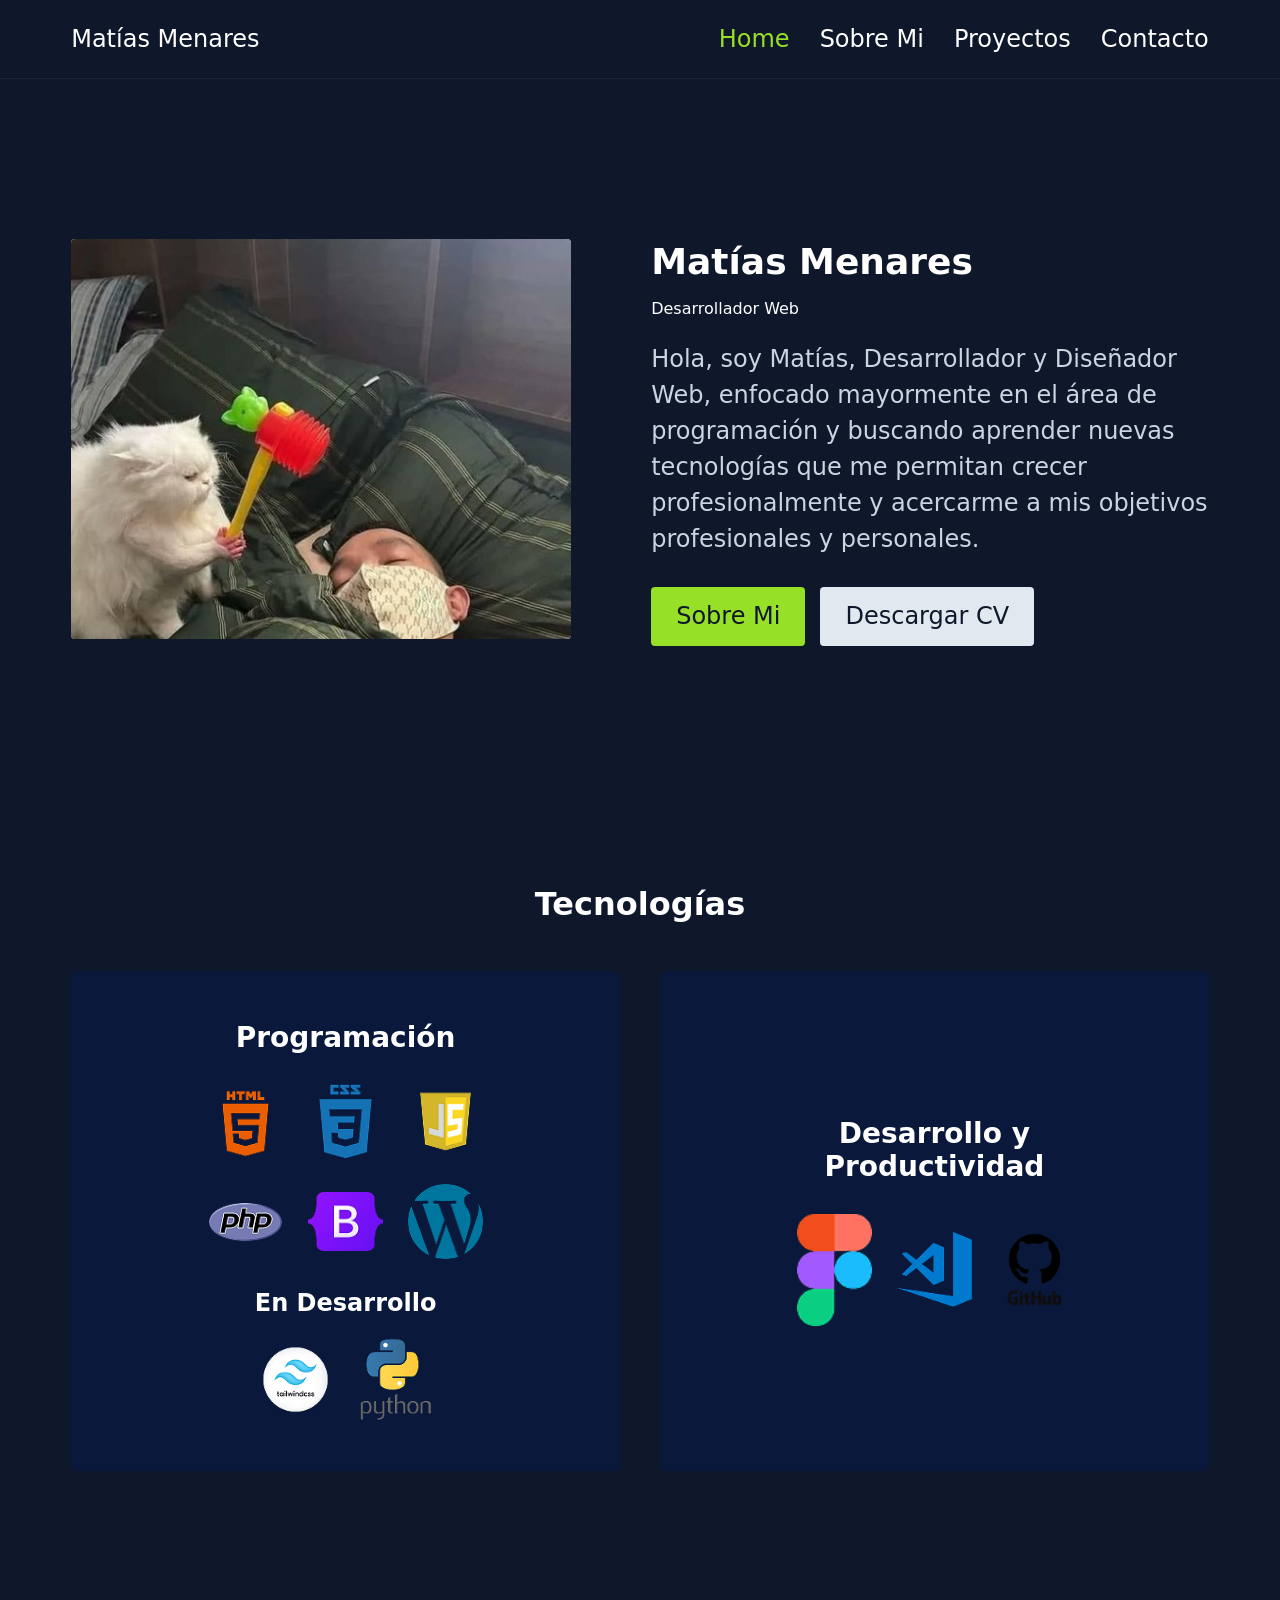
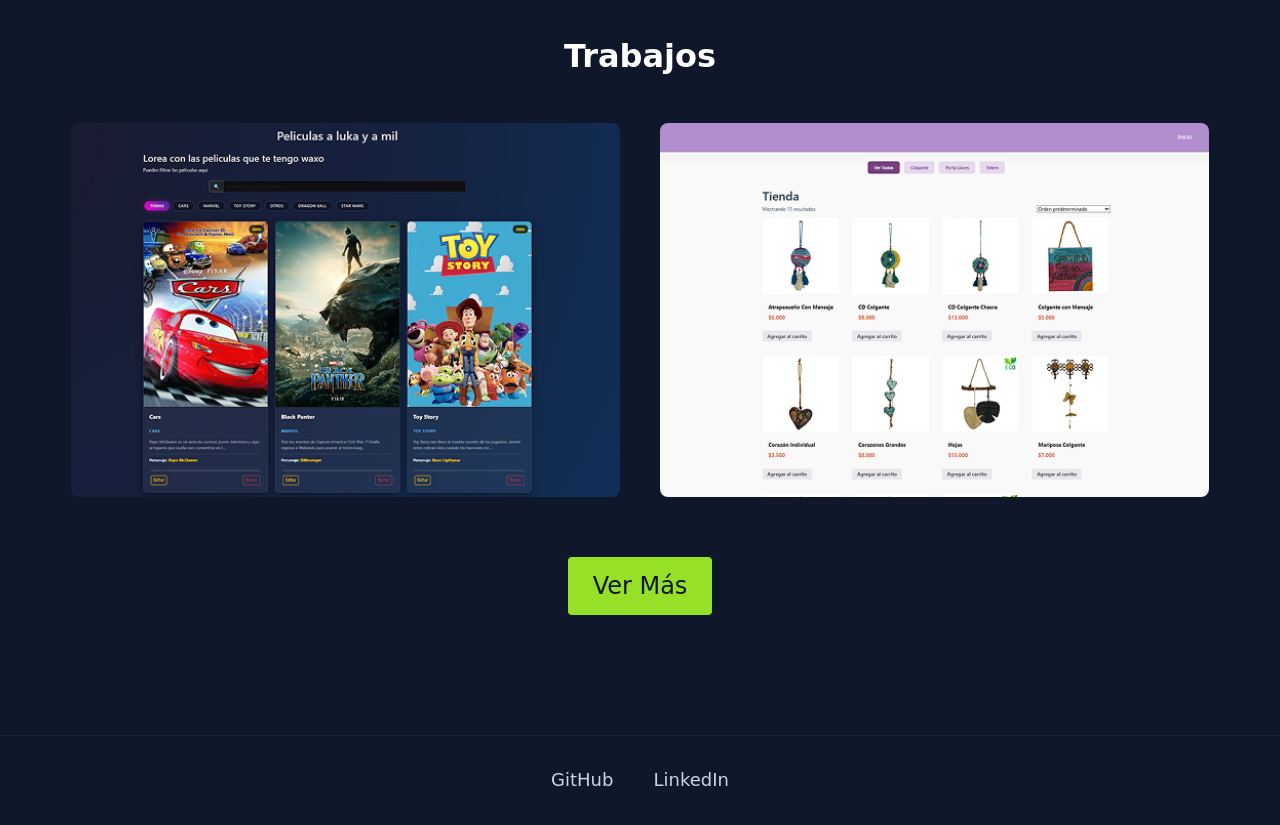
<file: index.html>
<!DOCTYPE html>
<html lang="es">
<head>
    <meta charset="UTF-8">
    <meta name="viewport" content="width=device-width, initial-scale=1.0">
    <title>Matías Menares | Desarrollador Web</title>
    <link rel="stylesheet" href="assets/css/style.css">
</head>
<body>

    <header class="site-header">
        <div class="container header-content">
            <div class="logo">
                <a href="index.html">Matías Menares</a>
            </div>
            
            <button class="menu-toggle" aria-controls="primary-menu" aria-expanded="false" aria-label="Abrir menú de navegación">
                <span class="hamburger"></span>
            </button>

            <nav id="primary-menu" class="main-nav" aria-label="Navegación principal">
                <ul>
                    <li><a href="index.html" class="active">Home</a></li>
                    <li><a href="sobre-mi.html">Sobre Mi</a></li>
                    <li><a href="proyectos.html">Proyectos</a></li>
                    <li><a href="contacto.html">Contacto</a></li>
                </ul>
            </nav>
        </div>
    </header>

    <main>
<!--Sección de Presentación-->
        <section id="home" class="hero-section container">
            <div class="hero-image">
                    <img src="assets/img/gato.png" alt="Matías Menares" class="profile-pic">
            </div>
            <div class="hero-text">
                <h1>Matías Menares</h1>
                <h2 class="subtitle">Desarrollador Web</h2>
                <p>Hola, soy Matías, Desarrollador y Diseñador Web, enfocado mayormente en el área de programación y buscando aprender nuevas tecnologías que me permitan crecer profesionalmente y acercarme a mis objetivos profesionales y personales.</p>
                <div class="hero-buttons">
                    <a href="#sobre-mi" class="btn btn-primary">Sobre Mi</a>
                    <a href="ruta-a-tu-cv.pdf" class="btn btn-secondary" download>Descargar CV</a>
                </div>
            </div>
        </section>




<!--Sección de Tecnologías-->
        <section id="tecnologias" class="tech-section container">
            <h2 class="section-title">Tecnologías</h2>
            
            <div class="tech-cards-container">
                
                <div class="tech-card">
                    <h3>Programación</h3>
                    <div class="tech-grid">
                        <img src="assets/img/iconos/html.png" alt="HTML5" class="tech-icon">
                        <img src="assets/img/iconos/css.png" alt="CSS3" class="tech-icon">
                        <img src="assets/img/iconos/js.png" alt="JavaScript" class="tech-icon">
                        <img src="assets/img/iconos/php.png" alt="PHP" class="tech-icon">
                        <img src="assets/img/iconos/bootstrap.png" alt="Bootstrap" class="tech-icon">
                        <img src="assets/img/iconos/wordpress.png" alt="WordPress" class="tech-icon">
                    </div>
                    
                    <h3 class="sub-title">En Desarrollo</h3>
                    <div class="tech-grid sub-grid">
                        <img src="assets/img/iconos/tailwind.png" alt="Tailwind CSS" class="tech-icon">
                        <img src="assets/img/iconos/python.png" alt="Python" class="tech-icon">
                    </div>
                </div>
                <div class="tech-card align-center-content">
                    <h3>Desarrollo y<br>Productividad</h3>
                    <div class="tech-grid">
                        <img src="assets/img/iconos/figma.png" alt="Figma" class="tech-icon">
                        <img src="assets/img/iconos/vscode.png" alt="VS Code" class="tech-icon">
                        <img src="assets/img/iconos/github.png" alt="GitHub" class="tech-icon">
                    </div>
                </div>
            </div>
        </section>
<!--Sección de Trabajos-->
<section id="proyectos" class="works-section container">
            <h2 class="section-title text-center">Trabajos</h2>
            
            <div class="works-grid">
                <article class="work-card">
                    <img src="assets/img/proyectos/pelixplus.png" alt="Interfaz de plataforma web para visualización de películas" class="work-img">
                </article>

                <article class="work-card">
                    <img src="assets/img/proyectos/andrecicla.png" alt="E-commerce AndreCicla para venta de artesanías y decoraciones recicladas" class="work-img">
                </article>
            </div>

            <div class="works-action">
                <a href="proyectos.html" class="btn btn-primary">Ver Más</a>
            </div>
        </section>




        <footer class="site-footer">
        <div class="container footer-content">
            <a href="https://github.com/DSeV0/" target="_blank" rel="noopener noreferrer">GitHub</a>
            <a href="https://www.linkedin.com/in/matias-menares-dev/" target="_blank" rel="noopener noreferrer">LinkedIn</a>
        </div>
    </footer>
        </main>
    <script src="assets/js/script.js"></script>
</body>
</html>
</file>
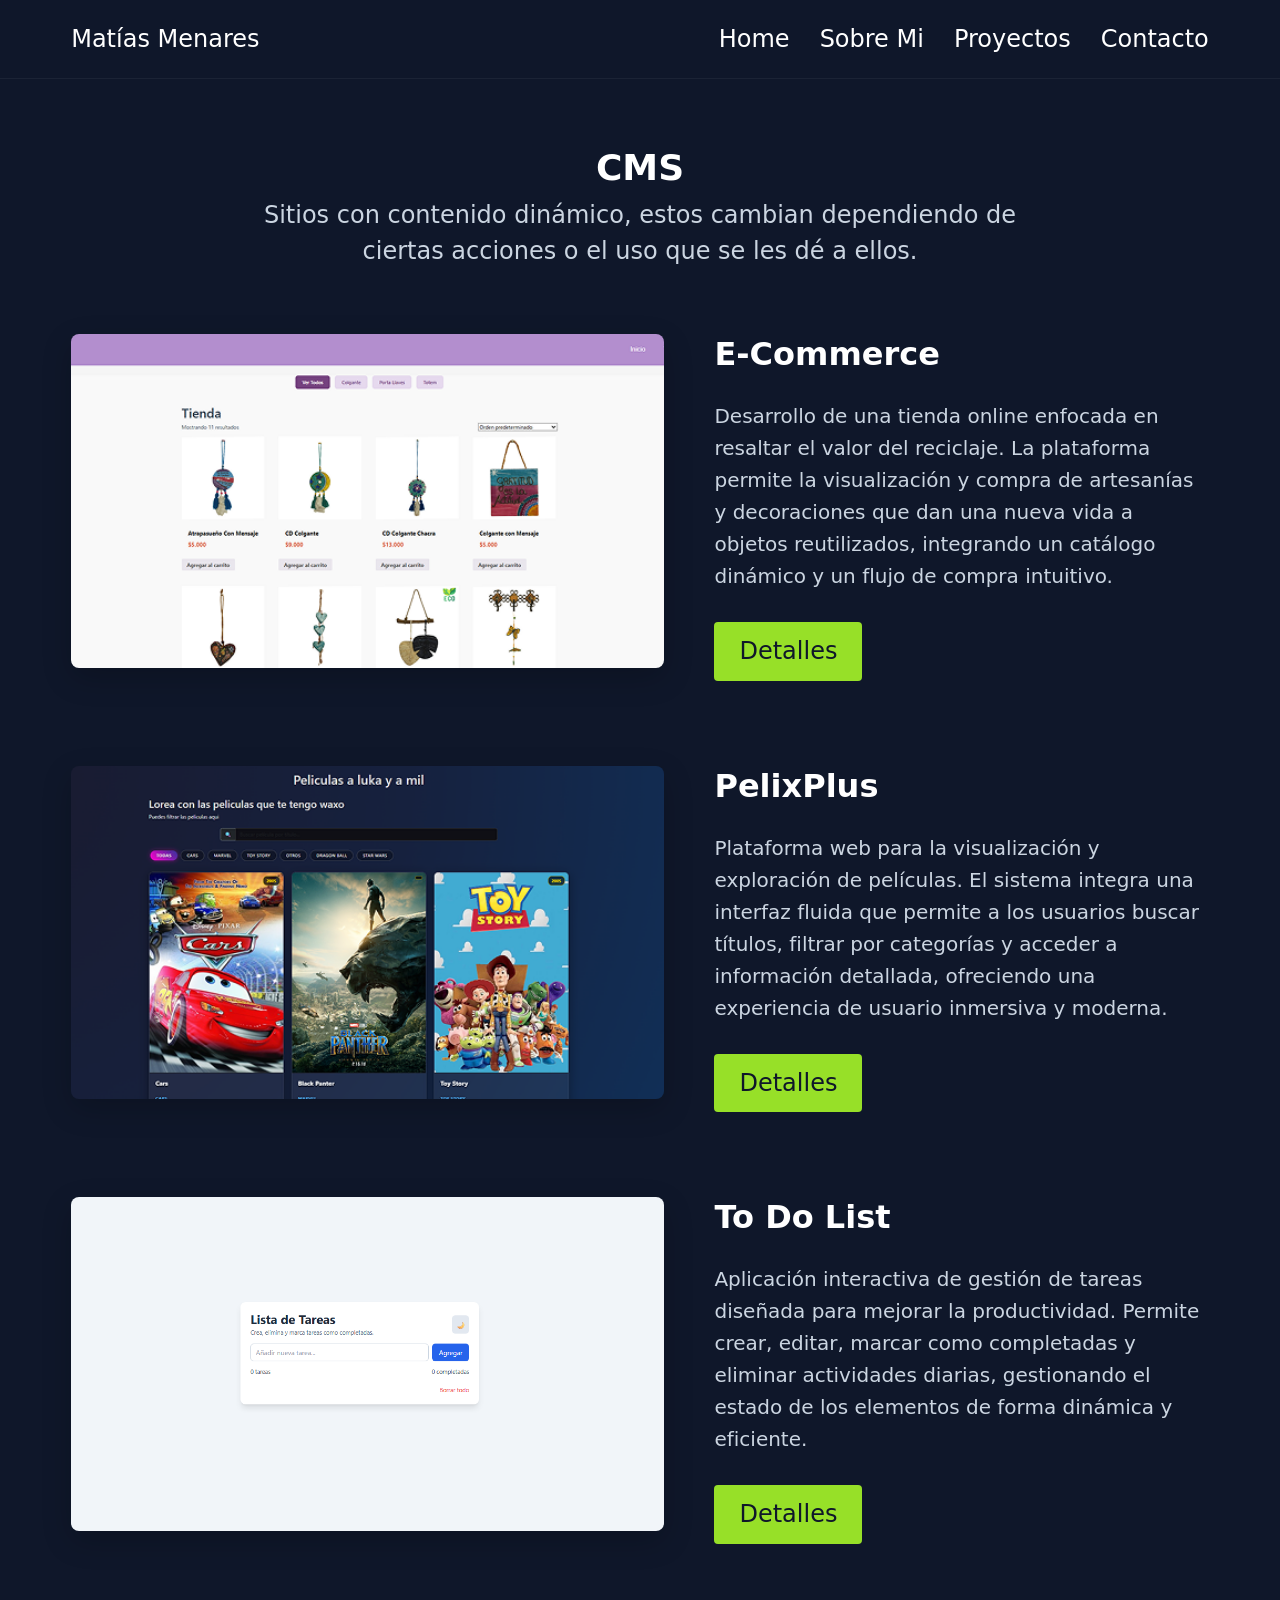
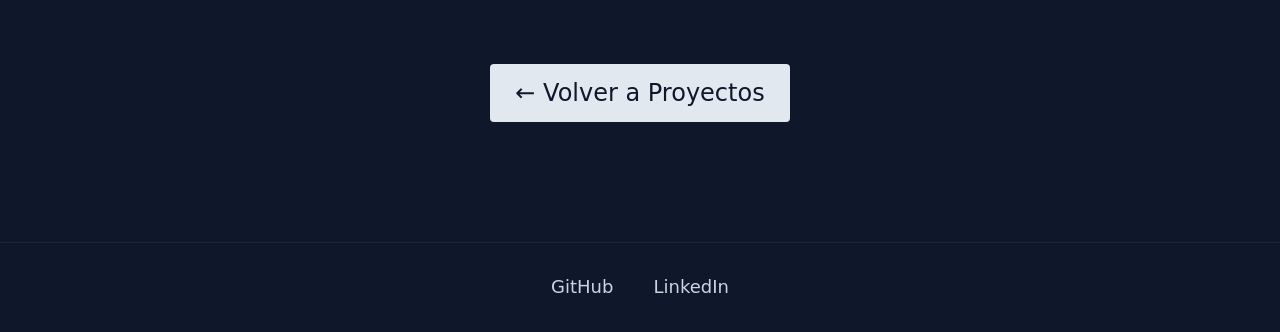
<file: categoria-interna.html>
<!DOCTYPE html>
<html lang="es">
<head>
    <meta charset="UTF-8">
    <meta name="viewport" content="width=device-width, initial-scale=1.0">
    <title>CMS | Matías Menares</title>
    <link rel="stylesheet" href="assets/css/style.css">
</head>
<body>


        <header class="site-header">
    <div class="container header-content">
        <div class="logo">
            <a href="index.html">Matías Menares</a>
        </div>
        
        <button class="menu-toggle" aria-controls="primary-menu" aria-expanded="false" aria-label="Abrir menú de navegación">
            <span class="hamburger"></span>
        </button>

        <nav id="primary-menu" class="main-nav" aria-label="Navegación principal">
            <ul>
                <li><a href="index.html">Home</a></li>
                <li><a href="sobre-mi.html">Sobre Mi</a></li>
                <li><a href="proyectos.html">Proyectos</a></li>
                <li><a href="contacto.html">Contacto</a></li>
            </ul>
        </nav>
    </div>
    </header>
    <main>
        <div class="container about-header">
            <h1 class="page-title text-center">CMS</h1>
            <p class="section-description text-center">
                Sitios con contenido dinámico, estos cambian dependiendo de ciertas acciones o el uso que se les dé a ellos.
            </p>
        </div>

        <section class="container category-list-section">

            <article class="project-row">
                <div class="project-row-image">
                    <img src="assets/img/proyectos/andrecicla.png" alt="Interfaz de tienda online AndreCicla">
                </div>
                <div class="project-row-content">
                    <h2 class="project-row-title">E-Commerce</h2>
                    <p class="project-row-text">
                        Desarrollo de una tienda online enfocada en resaltar el valor del reciclaje. La plataforma permite la visualización y compra de artesanías y decoraciones que dan una nueva vida a objetos reutilizados, integrando un catálogo dinámico y un flujo de compra intuitivo.
                    </p>
                    <a href="proyecto-cms.html" class="btn btn-primary">Detalles</a>
                </div>
            </article>

            <article class="project-row">
                <div class="project-row-image">
                    <img src="assets/img/proyectos/pelixplus.png" alt="Plataforma de películas PelixPlus">
                </div>
                <div class="project-row-content">
                    <h2 class="project-row-title">PelixPlus</h2>
                    <p class="project-row-text">
                        Plataforma web para la visualización y exploración de películas. El sistema integra una interfaz fluida que permite a los usuarios buscar títulos, filtrar por categorías y acceder a información detallada, ofreciendo una experiencia de usuario inmersiva y moderna.
                    </p>
                    <a href="producto-pelixplus.html" class="btn btn-primary">Detalles</a>
                </div>
            </article>

            <article class="project-row">
                <div class="project-row-image">
                    <img src="assets/img/proyectos/tdlist.png" alt="Aplicación de lista de tareas">
                </div>
                <div class="project-row-content">
                    <h2 class="project-row-title">To Do List</h2>
                    <p class="project-row-text">
                        Aplicación interactiva de gestión de tareas diseñada para mejorar la productividad. Permite crear, editar, marcar como completadas y eliminar actividades diarias, gestionando el estado de los elementos de forma dinámica y eficiente.
                    </p>
                    <a href="#" class="btn btn-primary">Detalles</a>
                </div>
            </article>
            <div class="back-action">
                <a href="proyectos.html" class="btn btn-secondary">← Volver a Proyectos</a>
            </div>
        </section>
        <footer class="site-footer">
            <div class="container footer-content">
                <a href="https://github.com/DSeV0/" target="_blank" rel="noopener noreferrer">GitHub</a>
                <a href="https://www.linkedin.com/in/matias-menares-dev/" target="_blank" rel="noopener noreferrer">LinkedIn</a>
            </div>
        </footer>
    </main>

    <script src="assets/js/script.js"></script>
</body>
</html>
</file>
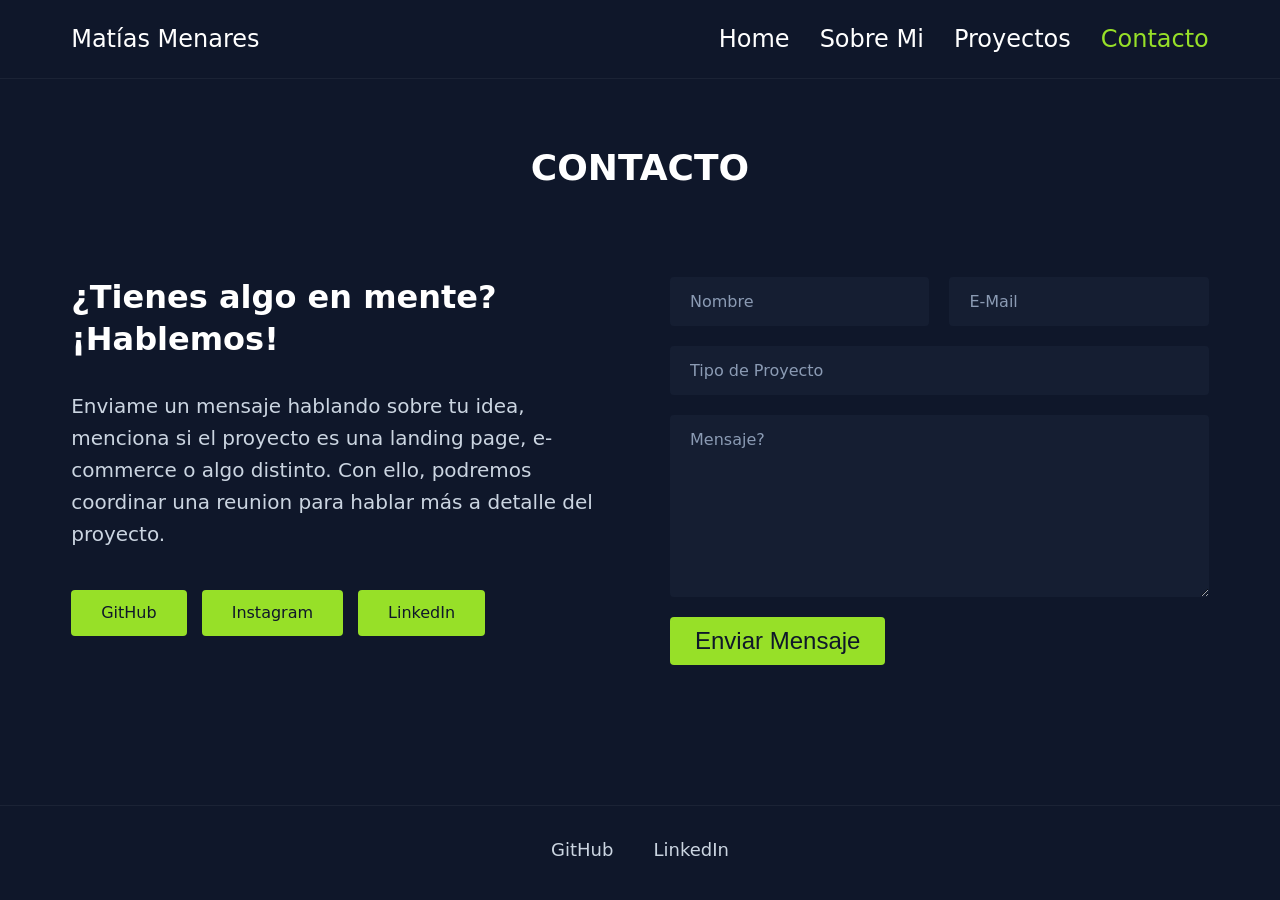
<file: contacto.html>
<!DOCTYPE html>
<html lang="es">
<head>
    <meta charset="UTF-8">
    <meta name="viewport" content="width=device-width, initial-scale=1.0">
    <title>Contacto | Matías Menares</title>
    <link rel="stylesheet" href="assets/css/style.css">
</head>
<body>

    <main>

            <header class="site-header">
    <div class="container header-content">
        <div class="logo">
            <a href="index.html">Matías Menares</a>
        </div>
        
        <button class="menu-toggle" aria-controls="primary-menu" aria-expanded="false" aria-label="Abrir menú de navegación">
            <span class="hamburger"></span>
        </button>

        <nav id="primary-menu" class="main-nav" aria-label="Navegación principal">
            <ul>
                <li><a href="index.html">Home</a></li>
                <li><a href="sobre-mi.html">Sobre Mi</a></li>
                <li><a href="proyectos.html">Proyectos</a></li>
                <li><a href="contacto.html" class="active">Contacto</a></li>
            </ul>
        </nav>
    </div>
    </header>

        <div class="container about-header">
            <h1 class="page-title text-center">CONTACTO</h1>
        </div>

        <section class="container contact-section">
            <div class="contact-grid">
                
                <div class="contact-info">
                    <h2 class="contact-heading">¿Tienes algo en mente?<br>¡Hablemos!</h2>
                    <p class="contact-text">
                        Enviame un mensaje hablando sobre tu idea, menciona si el proyecto es una landing page, e-commerce o algo distinto. Con ello, podremos coordinar una reunion para hablar más a detalle del proyecto.
                    </p>
                    <div class="social-buttons">
                        <a href="https://github.com/DSeV0/" target="_blank" rel="noopener noreferrer" class="btn btn-primary">GitHub</a>
                        <a href="https://www.instagram.com/matias_menares_dev/" target="_blank" rel="noopener noreferrer" class="btn btn-primary">Instagram</a>
                        <a href="https://www.linkedin.com/in/matias-menares-dev/" target="_blank" rel="noopener noreferrer" class="btn btn-primary">LinkedIn</a>
                    </div>
                </div>

                <div class="contact-form-container">
                    <form action="#" method="POST" class="contact-form">
                        
                        <div class="form-row">
                            <input type="text" name="nombre" placeholder="Nombre" required aria-label="Nombre">
                            <input type="email" name="email" placeholder="E-Mail" required aria-label="Correo electrónico">
                        </div>
                        
                        <input type="text" name="tipo_proyecto" placeholder="Tipo de Proyecto" aria-label="Tipo de proyecto">
                        
                        <textarea name="mensaje" placeholder="Mensaje?" rows="8" required aria-label="Mensaje"></textarea>
                        
                        <button type="submit" class="btn btn-primary submit-btn">Enviar Mensaje</button>
                    </form>
                </div>
            </div>
        </section>

    <footer class="site-footer">
        <div class="container footer-content">
            <a href="https://github.com/DSeV0/" target="_blank" rel="noopener noreferrer">GitHub</a>
            <a href="https://www.linkedin.com/in/matias-menares-dev/" target="_blank" rel="noopener noreferrer">LinkedIn</a>
        </div>
    </footer>

    </main>

    <script src="assets/js/script.js"></script>
</body>
</html>
</file>
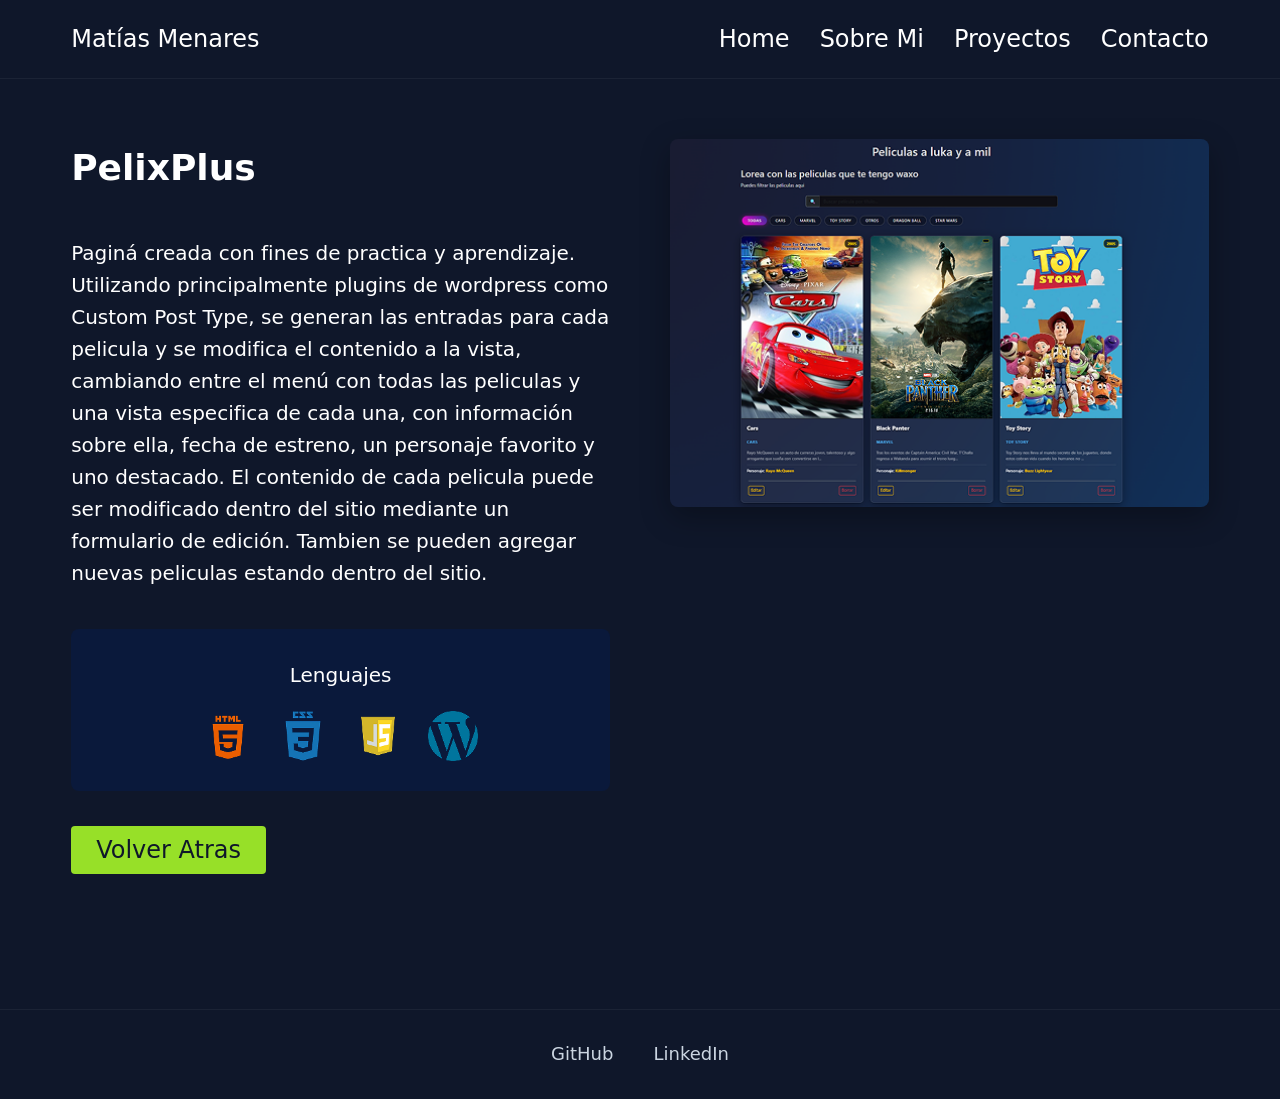
<file: producto-pelixplus.html>
<!DOCTYPE html>
<html lang="es">
<head>
    <meta charset="UTF-8">
    <meta name="viewport" content="width=device-width, initial-scale=1.0">
    <title>PelixPlus | Matías Menares</title>
    <link rel="stylesheet" href="assets/css/style.css">
</head>
<body>
        <header class="site-header">
    <div class="container header-content">
        <div class="logo">
            <a href="index.html">Matías Menares</a>
        </div>
        
        <button class="menu-toggle" aria-controls="primary-menu" aria-expanded="false" aria-label="Abrir menú de navegación">
            <span class="hamburger"></span>
        </button>

        <nav id="primary-menu" class="main-nav" aria-label="Navegación principal">
            <ul>
                <li><a href="index.html">Home</a></li>
                <li><a href="sobre-mi.html">Sobre Mi</a></li>
                <li><a href="proyectos.html">Proyectos</a></li>
                <li><a href="contacto.html">Contacto</a></li>
            </ul>
        </nav>
    </div>
    </header>
    <main>
        <section class="container project-detail-section">
            
            <div class="project-info-column">
                <h1 class="project-title">PelixPlus</h1>
                
                <p class="project-description">
                    Paginá creada con fines de practica y aprendizaje. Utilizando principalmente plugins de wordpress como Custom Post Type, se generan las entradas para cada pelicula y se modifica el contenido a la vista, cambiando entre el menú con todas las peliculas y una vista especifica de cada una, con información sobre ella, fecha de estreno, un personaje favorito y uno destacado. El contenido de cada pelicula puede ser modificado dentro del sitio mediante un formulario de edición. Tambien se pueden agregar nuevas peliculas estando dentro del sitio.
                </p>

                <div class="tech-stack-card">
                    <h3 class="tech-stack-title">Lenguajes</h3>
                    <div class="tech-icons-row">
                        <img src="assets/img/iconos/html.png" alt="HTML5">
                        <img src="assets/img/iconos/css.png" alt="CSS3">
                        <img src="assets/img/iconos/js.png" alt="JavaScript">
                        <img src="assets/img/iconos/wordpress.png" alt="WordPress">
                    </div>
                </div>

                <div class="project-action">
                    <a href="categoria-interna.html" class="btn btn-primary">Volver Atras</a>
                </div>
            </div>

            <div class="project-image-column">
                <img src="assets/img/proyectos/pelixplus.png" alt="Captura de pantalla del sitio PelixPlus">
            </div>

        </section>
                <footer class="site-footer">
            <div class="container footer-content">
                <a href="https://github.com/DSeV0/" target="_blank" rel="noopener noreferrer">GitHub</a>
                <a href="https://www.linkedin.com/in/matias-menares-dev/" target="_blank" rel="noopener noreferrer">LinkedIn</a>
            </div>
        </footer>
    </main>

    <script src="assets/js/script.js"></script>
</body>
</html>
</file>
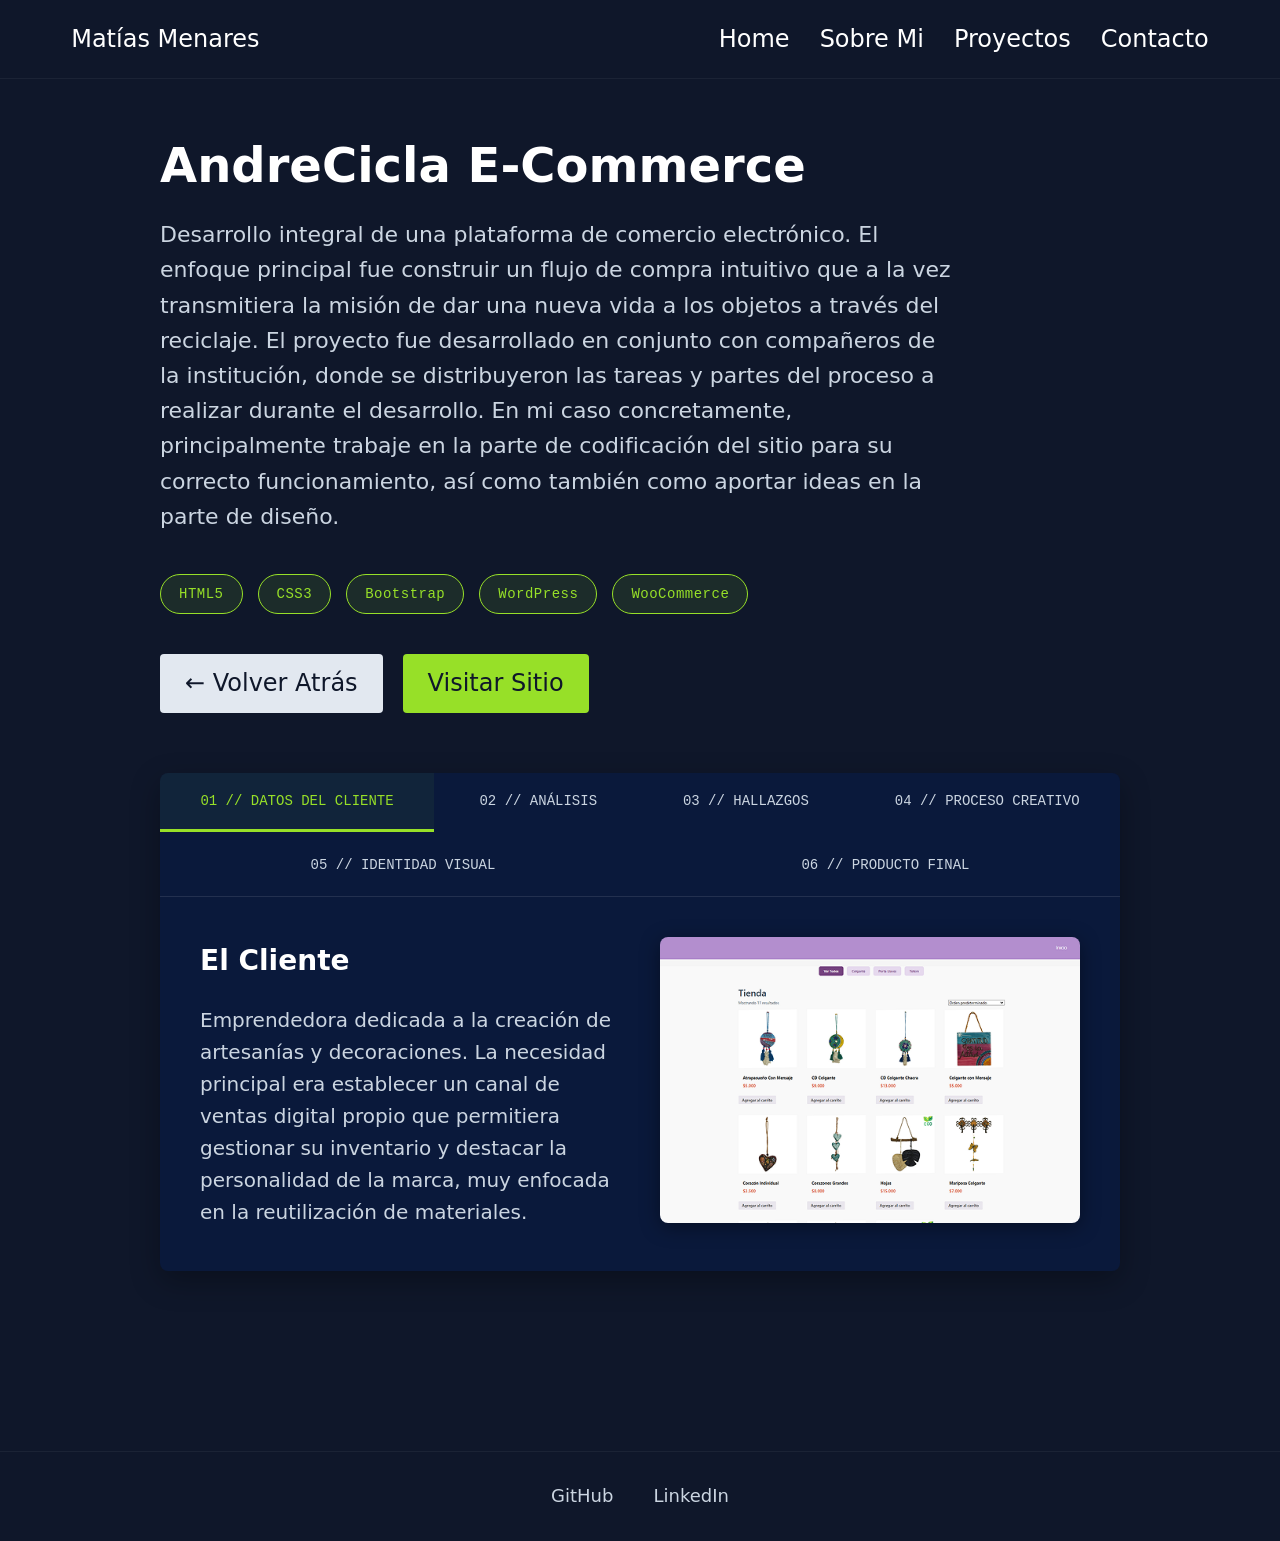
<file: proyecto-cms.html>
<!DOCTYPE html>
<html lang="es">
<head>
    <meta charset="UTF-8">
    <meta name="viewport" content="width=device-width, initial-scale=1.0">
    <title>Proyecto | Matías Menares</title>
    <link rel="stylesheet" href="assets/css/style.css">
</head>
<body>

    <!-- Header Global de Matías -->
    <header class="site-header">
        <div class="container header-content">
            <div class="logo">
                <a href="index.html">Matías Menares</a>
            </div>
            
            <button class="menu-toggle" aria-controls="primary-menu" aria-expanded="false" aria-label="Abrir menú de navegación">
                <span class="hamburger"></span>
            </button>

            <nav id="primary-menu" class="main-nav" aria-label="Navegación principal">
                <ul>
                    <li><a href="index.html">Home</a></li>
                    <li><a href="sobre-mi.html">Sobre Mi</a></li>
                    <li><a href="proyectos.html">Proyectos</a></li>
                    <li><a href="contacto.html">Contacto</a></li>
                </ul>
            </nav>
        </div>
    </header>

    <main>
        <section class="container tabbed-project-section">
            
            <!-- HEADER DEL PROYECTO -->
            <header class="project-hero">
                <h1 class="project-title-large">AndreCicla E-Commerce</h1>
                <p class="project-desc-large">
                    Desarrollo integral de una plataforma de comercio electrónico. El enfoque principal fue construir un flujo de compra intuitivo que a la vez transmitiera la misión de dar una nueva vida a los objetos a través del reciclaje.
                    El proyecto fue desarrollado en conjunto con compañeros de la institución, donde se distribuyeron las tareas y partes del proceso a realizar durante el desarrollo. En mi caso concretamente, principalmente trabaje en la parte de codificación del sitio para su correcto funcionamiento, así como también como aportar ideas en la parte de diseño.
                </p>

                <!-- NUEVA FORMA DE MOSTRAR EL STACK TÉCNICO -->
                <div class="hero-tech-stack">
                    <span class="tech-pill">HTML5</span>
                    <span class="tech-pill">CSS3</span>
                    <span class="tech-pill">Bootstrap</span>
                    <span class="tech-pill">WordPress</span>
                    <span class="tech-pill">WooCommerce</span>
                </div>

                <div class="project-actions">
                    <a href="proyectos.html" class="btn btn-secondary">← Volver Atrás</a>
                    <a href="#" class="btn btn-primary">Visitar Sitio</a>
                </div>
            </header>

            <!-- CONTENEDOR DE PESTAÑAS -->
            <div class="tab-interface">
                
                <!-- Navegación de las pestañas -->
                <nav class="tab-nav">
                    <button class="tab-btn active" data-target="tab-cliente">01 // Datos del cliente</button>
                    <button class="tab-btn" data-target="tab-analisis">02 // Análisis</button>
                    <button class="tab-btn" data-target="tab-hallazgos">03 // Hallazgos</button>
                    <button class="tab-btn" data-target="tab-creativo">04 // Proceso creativo</button>
                    <button class="tab-btn" data-target="tab-identidad">05 // Identidad Visual</button>
                    <button class="tab-btn" data-target="tab-producto">06 // Producto final</button>
                </nav>

                <!-- Contenido de las pestañas -->
                <div class="tab-content-wrapper">
                    
                    <!-- Pestaña 1: Cliente -->
                    <div class="tab-panel active" id="tab-cliente">
                        <div class="panel-split">
                            <div class="panel-text">
                                <h2>El Cliente</h2>
                                <p>Emprendedora dedicada a la creación de artesanías y decoraciones. La necesidad principal era establecer un canal de ventas digital propio que permitiera gestionar su inventario y destacar la personalidad de la marca, muy enfocada en la reutilización de materiales.</p>
                            </div>
                            <div class="panel-img">
                                <img src="assets/img/proyectos/andrecicla.png" alt="Contexto del cliente AndreCicla">
                            </div>
                        </div>
                    </div>

                    <!-- Pestaña 2: Análisis -->
                    <div class="tab-panel" id="tab-analisis">
                        <div class="panel-split">
                            <div class="panel-text">
                                <h2>Análisis del Problema</h2>
                                <p>Se evaluaron las limitaciones tecnológicas previas. Se requería una infraestructura CMS que soportara pasarelas de pago y gestión de envíos, manteniendo una interfaz de administración lo suficientemente sencilla para que el cliente pudiera gestionar todo sin depender de código.</p>
                            </div>
                            <div class="panel-img">
                                <img src="assets/img/proyectos/andrecicla.png" alt="Análisis del proyecto">
                            </div>
                        </div>
                    </div>

                    <!-- Pestaña 3: Hallazgos -->
                    <div class="tab-panel" id="tab-hallazgos">
                        <div class="panel-text full-width">
                            <h2>Principales Hallazgos</h2>
                            <ul class="cs-results-list">
                                <li>El catálogo requería categorización dinámica basada en el tipo de material reciclado.</li>
                                <li>La velocidad de carga de las imágenes de producto afectaba la retención en dispositivos móviles.</li>
                                <li>Era estrictamente necesario implementar estándares de accesibilidad universal para asegurar que el proceso de checkout fuera inclusivo y programáticamente claro.</li>
                            </ul>
                        </div>
                    </div>

                    <!-- Pestaña 4: Proceso Creativo (Wireframes) -->
                    <div class="tab-panel" id="tab-creativo">
                        <div class="panel-text full-width">
                            <h2>Wireframes y Estructura</h2>
                            <p>Desarrollo de bocetos estructurales enfocados en la experiencia de usuario (UX).</p>
                            <div class="cs-images-grid">
                                <img src="assets/img/proyectos/wireframe1.png" alt="Wireframe 1" class="placeholder-box"> 
                                <img src="assets/img/proyectos/wireframe2.png" alt="Wireframe 2" class="placeholder-box">
                                <img src="assets/img/proyectos/wireframe3.png" alt="Wireframe 2" class="placeholder-box">
                            </div>
                        </div>
                    </div>

                    <!-- Pestaña 5: Identidad Visual -->
                    <div class="tab-panel" id="tab-identidad">
                        <div class="panel-text full-width">
                            <h2>Identidad y UI</h2>
                            <p>Se consolidó una guía de estilos en base a ciertos requerimientos del cliente, quien enfatizaba en el uso de colores de tonalidad pastel.</p>
                            <img src="assets/img/proyectos/guia-estilos.png" alt="Guía de Estilos AndreCicla" style="width:100%; border-radius:8px; margin-top:20px; box-shadow: 0 10px 30px rgba(0,0,0,0.5);">
                        </div>
                    </div>

                    <!-- Pestaña 6: Producto Final -->
                    <div class="tab-panel" id="tab-producto">
                        <div class="panel-text full-width text-center">
                            <h2>Despliegue Final</h2>
                            <img src="assets/img/proyectos/andrecicla.png" alt="Producto final de AndreCicla" style="width:100%; border-radius:8px; margin-top:20px; box-shadow: 0 10px 30px rgba(0,0,0,0.5);">
                        </div>
                    </div>

                </div>
            </div>
        </section>
    </main>

    <!-- Footer Global de Matías -->
    <footer class="site-footer">
        <div class="container footer-content">
            <a href="https://github.com/DSeV0/" target="_blank" rel="noopener noreferrer">GitHub</a>
            <a href="https://www.linkedin.com/in/matias-menares-dev/" target="_blank" rel="noopener noreferrer">LinkedIn</a>
        </div>
    </footer>

    <script src="assets/js/script.js"></script>
</body>
</html>
</file>
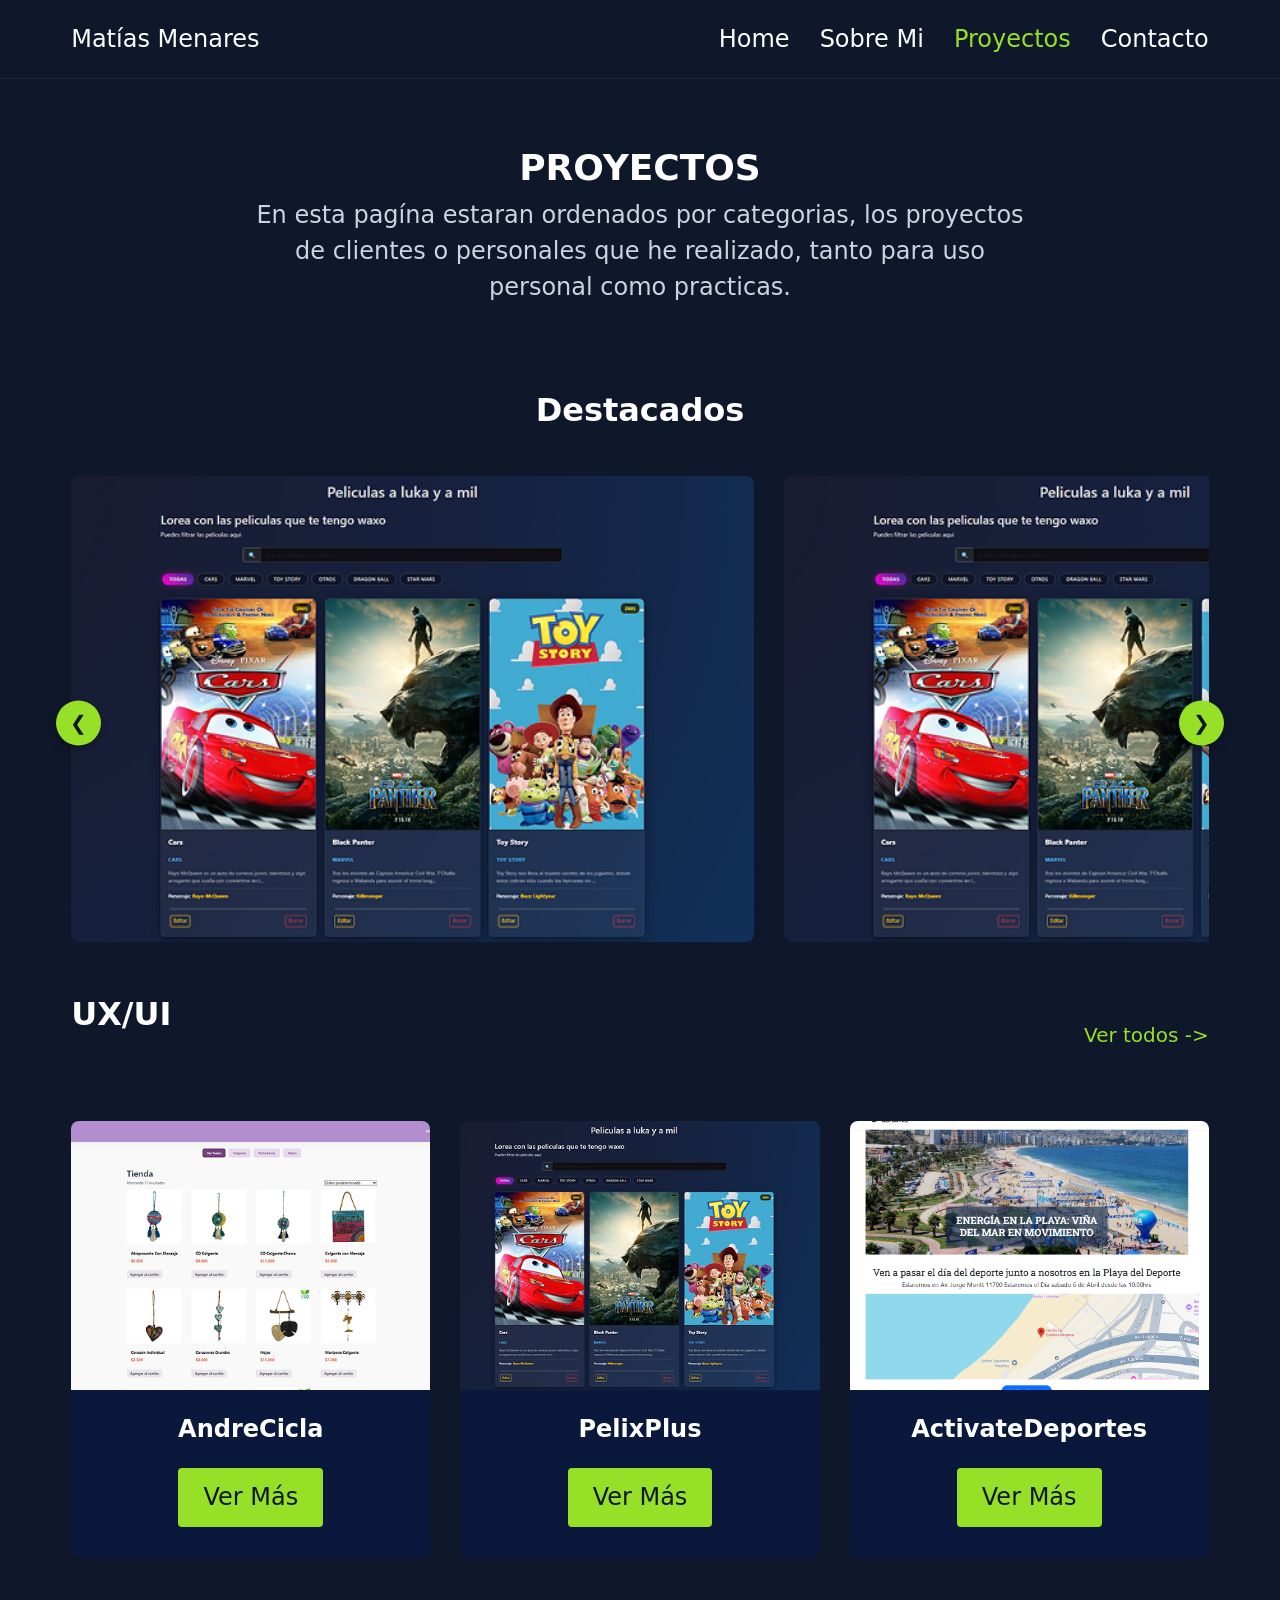
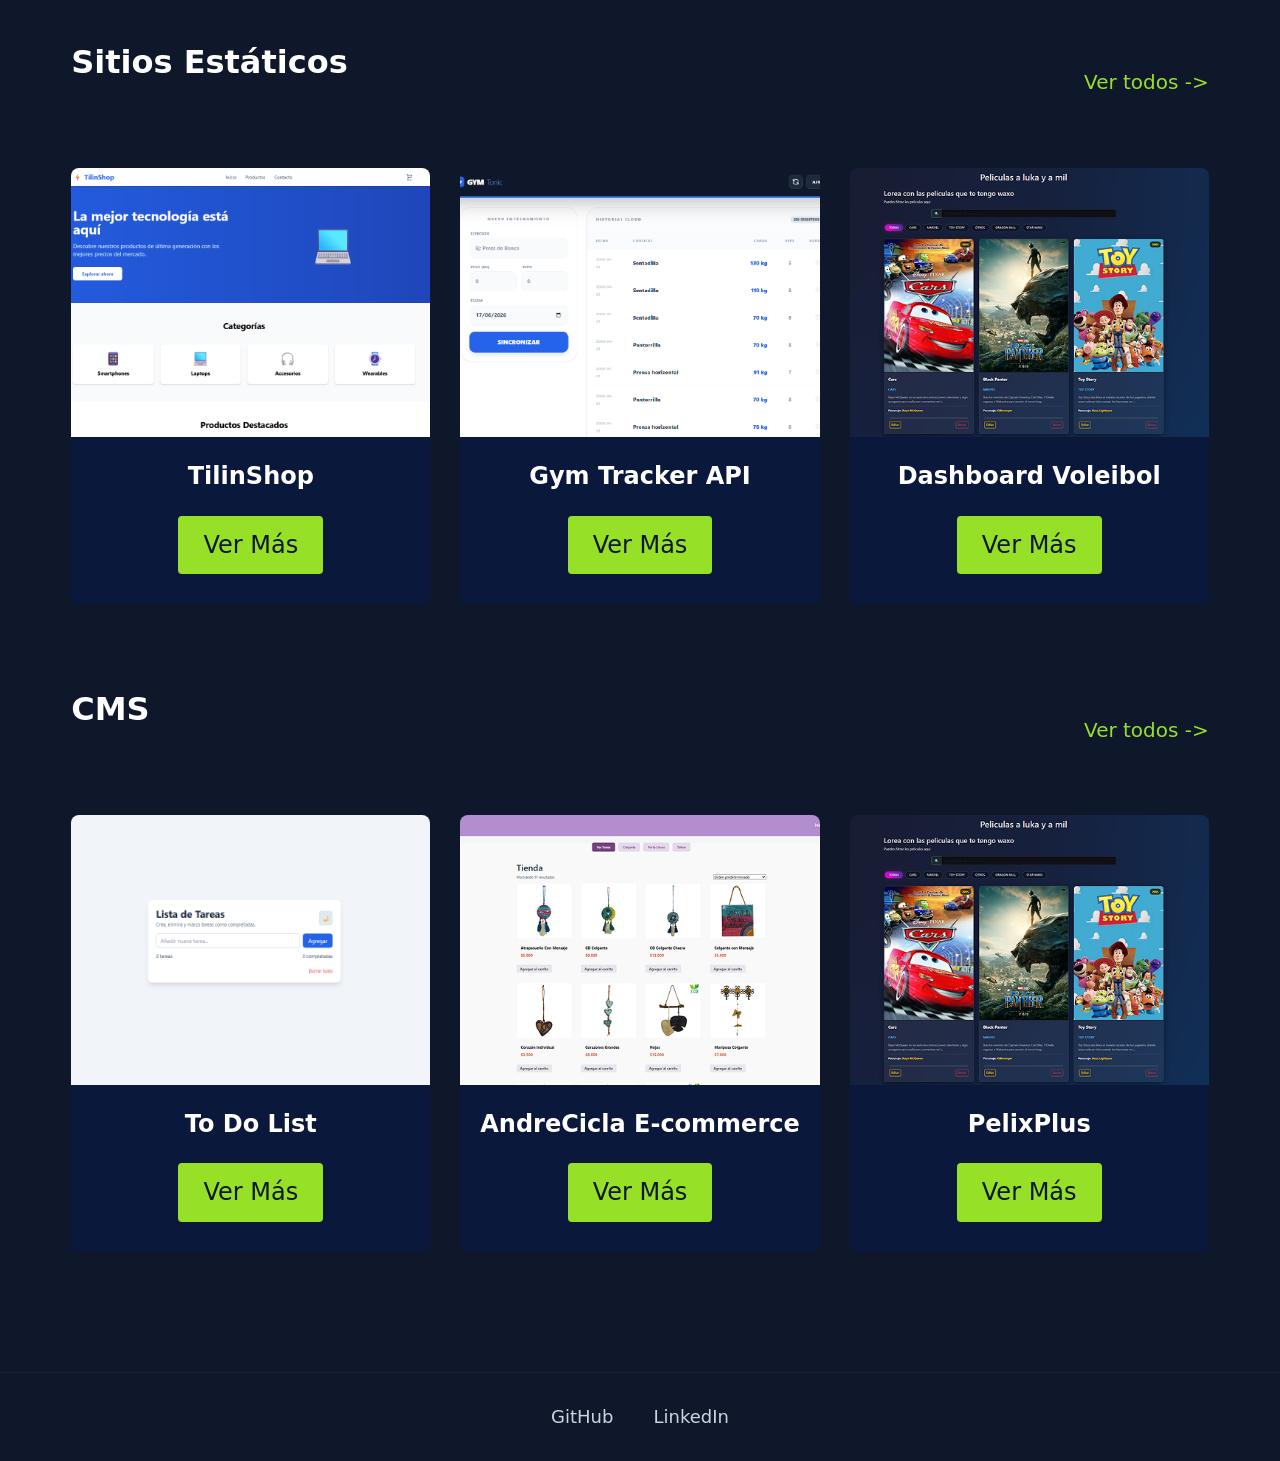
<file: proyectos.html>
<!DOCTYPE html>
<html lang="es">
<head>
    <meta charset="UTF-8">
    <meta name="viewport" content="width=device-width, initial-scale=1.0">
    <title>Proyectos | Matías Menares</title>
    <link rel="stylesheet" href="assets/css/style.css">
</head>
<body>

    <header class="site-header">
    <div class="container header-content">
        <div class="logo">
            <a href="index.html">Matías Menares</a>
        </div>
        
        <button class="menu-toggle" aria-controls="primary-menu" aria-expanded="false" aria-label="Abrir menú de navegación">
            <span class="hamburger"></span>
        </button>

        <nav id="primary-menu" class="main-nav" aria-label="Navegación principal">
            <ul>
                <li><a href="index.html">Home</a></li>
                <li><a href="sobre-mi.html">Sobre Mi</a></li>
                <li><a href="proyectos.html" class="active">Proyectos</a></li>
                <li><a href="contacto.html">Contacto</a></li>
            </ul>
        </nav>
    </div>
    </header>


    <main>
        <section class="container page-intro">
            <h1 class="page-title text-center">Proyectos</h1>
            <p class="section-description text-center">
                En esta pagína estaran ordenados por categorias, los proyectos de clientes o personales que he realizado, tanto para uso personal como practicas.
            </p>
        </section>

<section class="container carousel-section">
            <h2 class="category-title text-center">Destacados</h2>
            
            <div class="carousel-wrapper">
                <button class="carousel-control prev" aria-label="Proyecto anterior">&#10094;</button>

                <div class="carousel-container" id="destacados-carousel">
                    <div class="carousel-item">
                        <img src="assets/img/proyectos/pelixplus.png" alt="Imagen temporal" class="carousel-img">
                    </div>
                    <div class="carousel-item">
                        <img src="assets/img/proyectos/pelixplus.png" alt="Imagen temporal" class="carousel-img">
                    </div>
                    <div class="carousel-item">
                        <img src="assets/img/proyectos/pelixplus.png" alt="Imagen temporal" class="carousel-img">
                    </div>
                </div>

                <button class="carousel-control next" aria-label="Siguiente proyecto">&#10095;</button>
            </div>
        </section>

        <section class="container category-section">
            <div class="category-header">
                <h2 class="category-title">UX/UI</h2>
                <a href="categoria-uxui.html" class="link-ver-mas">Ver todos -></a>
            </div>

            <div class="projects-grid-3">
                <article class="project-card">
                    <img src="assets/img/proyectos/andrecicla.png" alt="AndreCicla" class="card-img">
                    <h3 class="card-title">AndreCicla</h3>
                    <a href="#" class="btn btn-primary">Ver Más</a>
                </article>

                <article class="project-card">
                    <img src="assets/img/proyectos/pelixplus.png" alt="PelixPlus" class="card-img">
                    <h3 class="card-title">PelixPlus</h3>
                    <a href="#" class="btn btn-primary">Ver Más</a>
                </article>

                <article class="project-card">
                    <img src="assets/img/proyectos/activate-deportes.png" alt="ActivateDeportes" class="card-img">
                    <h3 class="card-title">ActivateDeportes</h3>
                    <a href="#" class="btn btn-primary">Ver Más</a>
                </article>
            </div>
        </section>
<section class="container category-section">
            <div class="category-header">
                <h2 class="category-title">Sitios Estáticos</h2>
                <a href="categoria-estaticos.html" class="link-ver-mas">Ver todos -></a>
            </div>

            <div class="projects-grid-3">
                <article class="project-card">
                    <img src="assets/img/proyectos/tilin-shop.png" alt="Proyecto TilinShop" class="card-img">
                    <h3 class="card-title">TilinShop</h3>
                    <a href="#" class="btn btn-primary">Ver Más</a>
                </article>

                <article class="project-card">
                    <img src="assets/img/proyectos/gym-tonic.png" alt="Gym Tracker" class="card-img">
                    <h3 class="card-title">Gym Tracker API</h3>
                    <a href="#" class="btn btn-primary">Ver Más</a>
                </article>

                <article class="project-card">
                    <img src="assets/img/proyectos/pelixplus.png" alt="Dashboard Deportivo" class="card-img">
                    <h3 class="card-title">Dashboard Voleibol</h3>
                    <a href="#" class="btn btn-primary">Ver Más</a>
                </article>
            </div>
        </section>

        <section class="container category-section">
            <div class="category-header">
                <h2 class="category-title">CMS</h2>
                <a href="categoria-interna.html" class="link-ver-mas">Ver todos -></a>
            </div>

            <div class="projects-grid-3">
                <article class="project-card">
                    <img src="assets/img/proyectos/tdlist.png" alt="To Do List" class="card-img">
                    <h3 class="card-title">To Do List</h3>
                    <a href="#" class="btn btn-primary">Ver Más</a>
                </article>

                <article class="project-card">
                    <img src="assets/img/proyectos/andrecicla.png" alt="E-commerce AndreCicla" class="card-img">
                    <h3 class="card-title">AndreCicla E-commerce</h3>
                    <a href="proyecto-cms.html" class="btn btn-primary">Ver Más</a>
                </article>

                <article class="project-card">
                    <img src="assets/img/proyectos/pelixplus.png" alt="PelixPlus" class="card-img">
                    <h3 class="card-title">PelixPlus</h3>
                    <a href="producto-pelixplus.html" class="btn btn-primary">Ver Más</a>
                </article>
            </div>
        </section>


                        <footer class="site-footer">
        <div class="container footer-content">
            <a href="https://github.com/DSeV0/" target="_blank" rel="noopener noreferrer">GitHub</a>
            <a href="https://www.linkedin.com/in/matias-menares-dev/" target="_blank" rel="noopener noreferrer">LinkedIn</a>
        </div>
    </footer>
    </main>
    <script src="assets/js/script.js"></script>
</body>
</html>
</file>
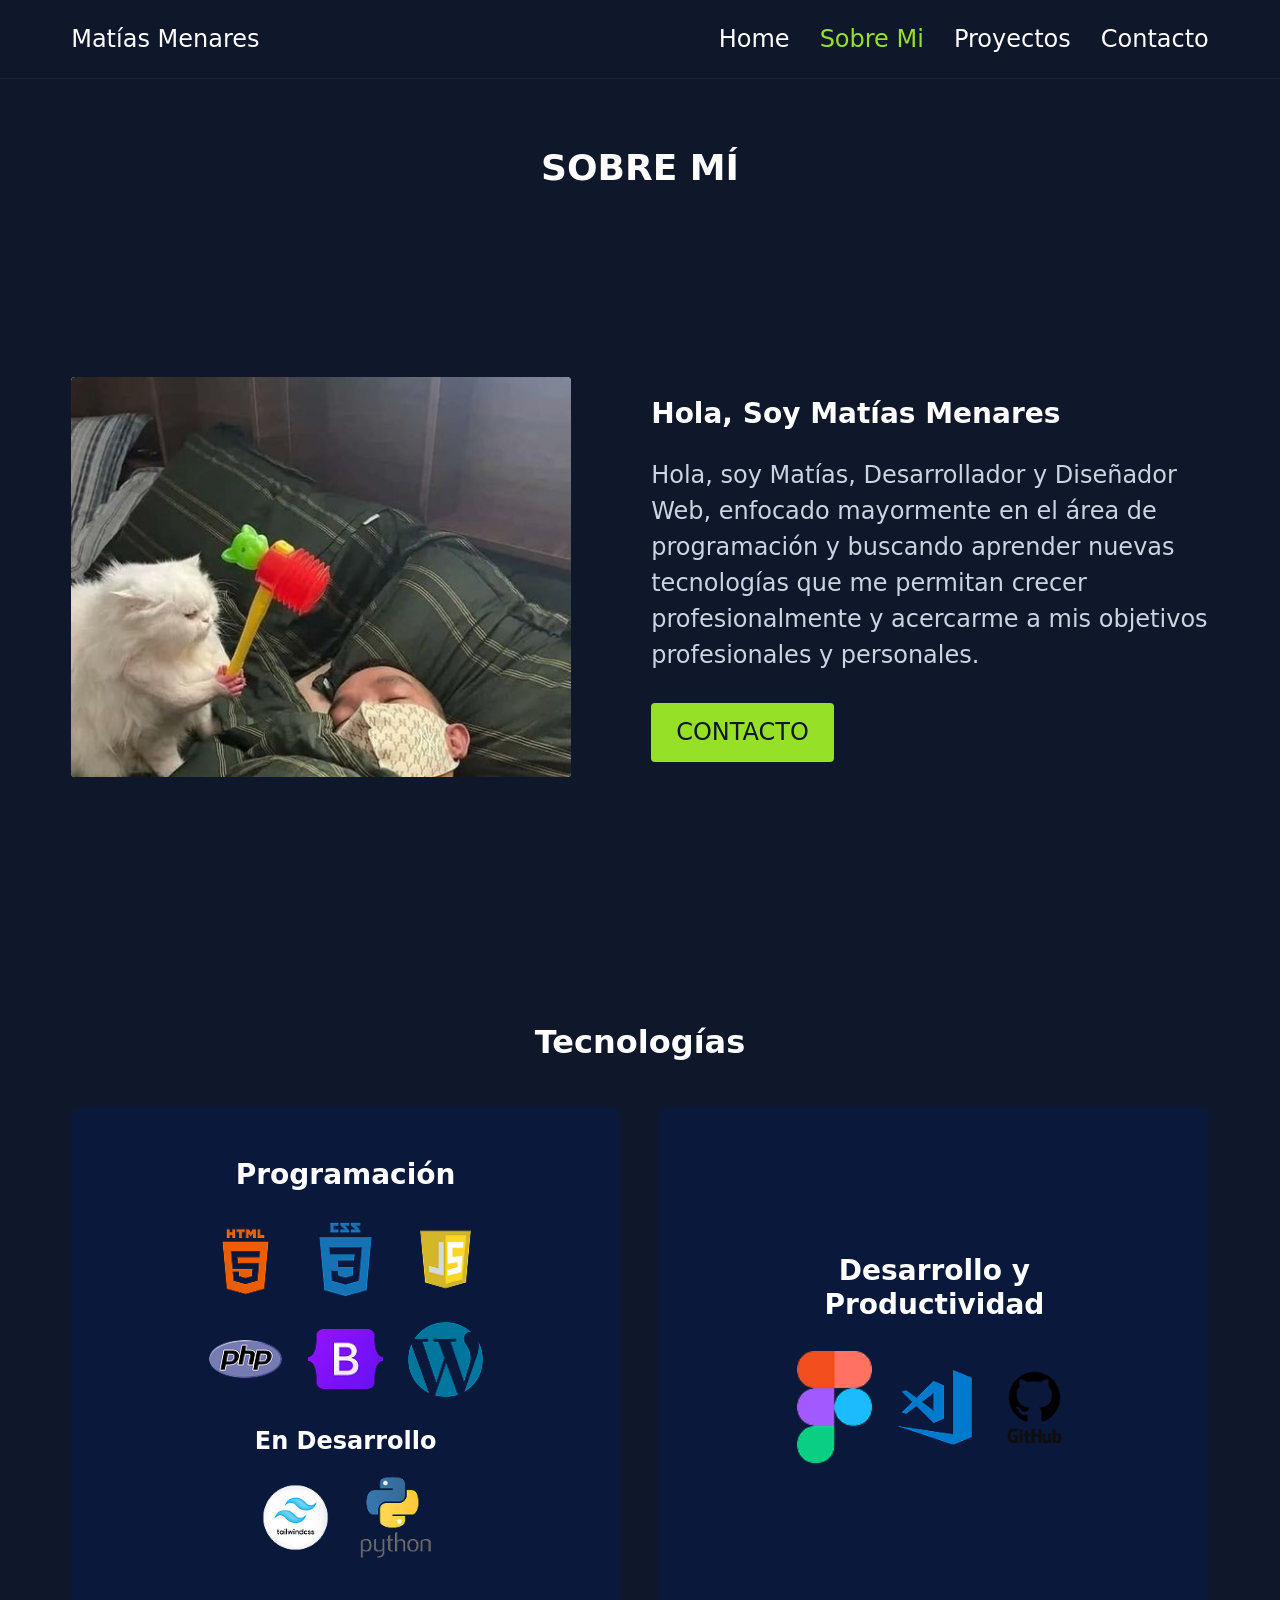
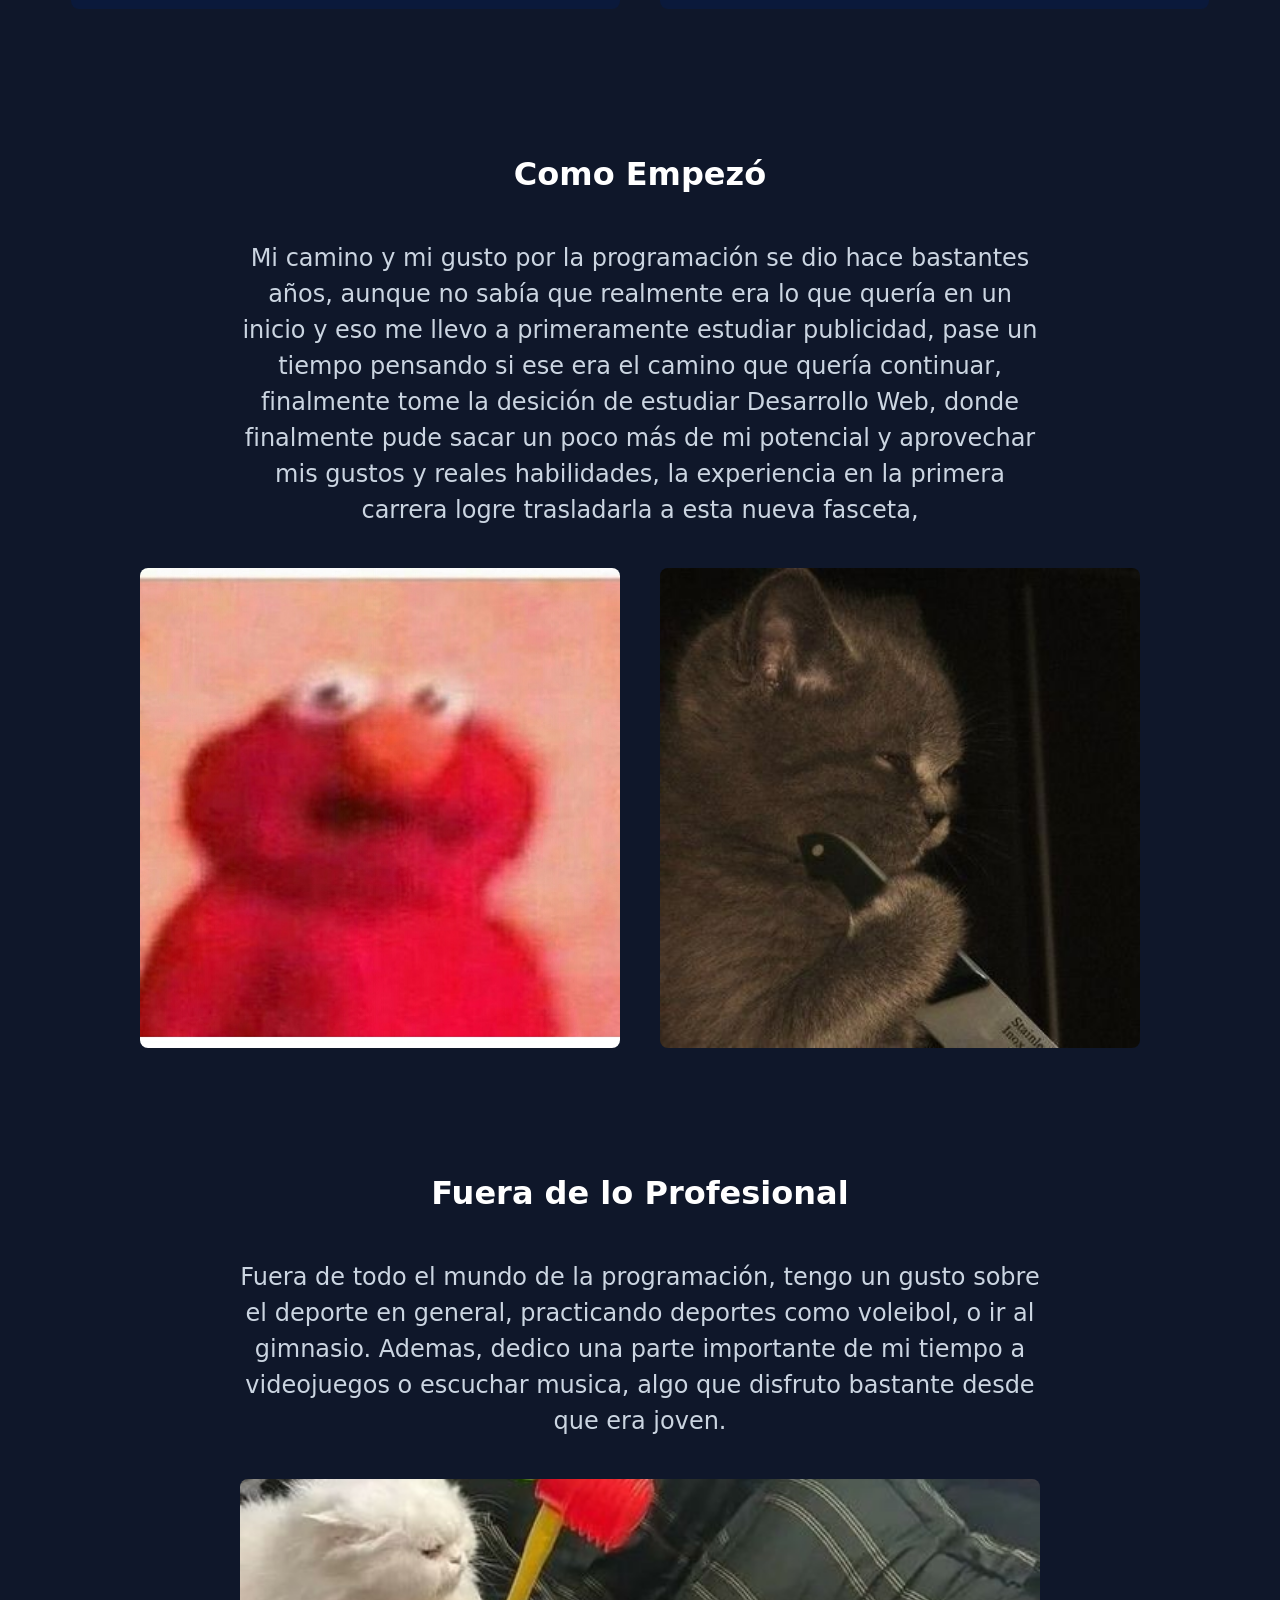
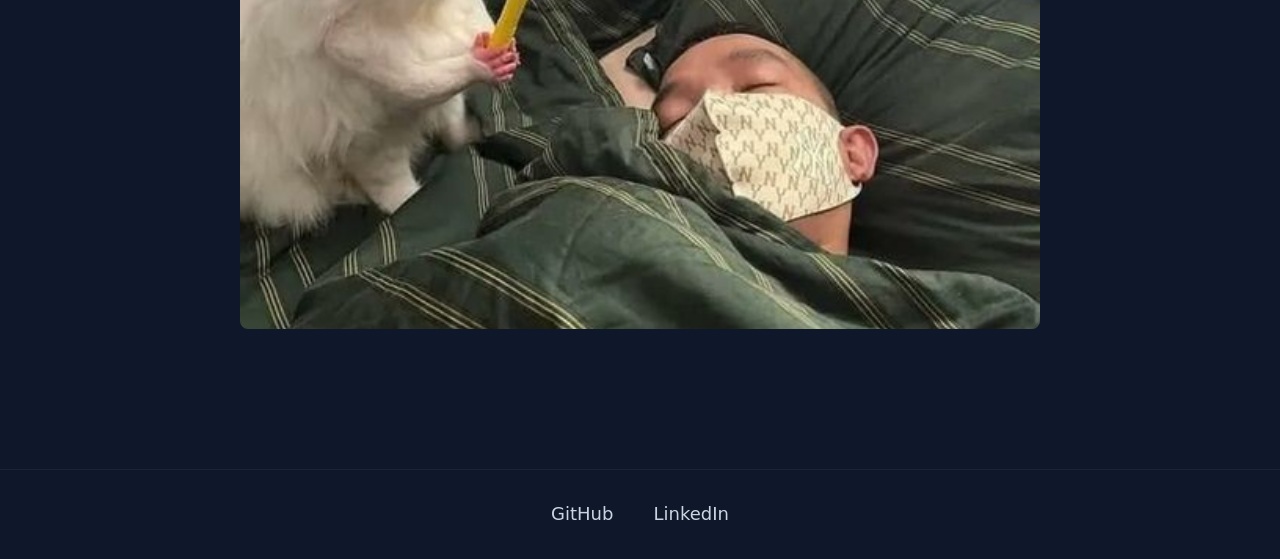
<file: sobre-mi.html>
<!DOCTYPE html>
<html lang="es">
<head>
    <meta charset="UTF-8">
    <meta name="viewport" content="width=device-width, initial-scale=1.0">
    <title>Sobre Mí | Matías Menares</title>
    <link rel="stylesheet" href="assets/css/style.css">
</head>
<body>

    <header class="site-header">
    <div class="container header-content">
        <div class="logo">
            <a href="index.html">Matías Menares</a>
        </div>
        
        <button class="menu-toggle" aria-controls="primary-menu" aria-expanded="false" aria-label="Abrir menú de navegación">
            <span class="hamburger"></span>
        </button>

        <nav id="primary-menu" class="main-nav" aria-label="Navegación principal">
            <ul>
                <li><a href="index.html">Home</a></li>
                <li><a href="sobre-mi.html" class="active">Sobre Mi</a></li>
                <li><a href="proyectos.html">Proyectos</a></li>
                <li><a href="contacto.html">Contacto</a></li>
            </ul>
        </nav>
    </div>
    </header>

<main>
        <div class="container about-header">
            <h1 class="page-title text-center">SOBRE MÍ</h1>
        </div>

        <section class="hero-section container">
            <div class="hero-image">
                <img src="assets/img/gato.png" alt="Fotografía de Matías Menares" class="profile-pic">
            </div>
            <div class="hero-text">
                <h2 class="about-subtitle">Hola, Soy Matías Menares</h2>
                <p>Hola, soy Matías, Desarrollador y Diseñador Web, enfocado mayormente en el área de programación y buscando aprender nuevas tecnologías que me permitan crecer profesionalmente y acercarme a mis objetivos profesionales y personales.</p>
                <div class="hero-buttons">
                    <a href="#contacto" class="btn btn-primary">CONTACTO</a>
                </div>
            </div>
        </section>

<!--Sección de Tecnologías-->
        <section id="tecnologias" class="tech-section container">
            <h2 class="section-title">Tecnologías</h2>
            
            <div class="tech-cards-container">
                
                <div class="tech-card">
                    <h3>Programación</h3>
                    <div class="tech-grid">
                        <img src="assets/img/iconos/html.png" alt="HTML5" class="tech-icon">
                        <img src="assets/img/iconos/css.png" alt="CSS3" class="tech-icon">
                        <img src="assets/img/iconos/js.png" alt="JavaScript" class="tech-icon">
                        <img src="assets/img/iconos/php.png" alt="PHP" class="tech-icon">
                        <img src="assets/img/iconos/bootstrap.png" alt="Bootstrap" class="tech-icon">
                        <img src="assets/img/iconos/wordpress.png" alt="WordPress" class="tech-icon">
                    </div>
                    
                    <h3 class="sub-title">En Desarrollo</h3>
                    <div class="tech-grid sub-grid">
                        <img src="assets/img/iconos/tailwind.png" alt="Tailwind CSS" class="tech-icon">
                        <img src="assets/img/iconos/python.png" alt="Python" class="tech-icon">
                    </div>
                </div>
                <div class="tech-card align-center-content">
                    <h3>Desarrollo y<br>Productividad</h3>
                    <div class="tech-grid">
                        <img src="assets/img/iconos/figma.png" alt="Figma" class="tech-icon">
                        <img src="assets/img/iconos/vscode.png" alt="VS Code" class="tech-icon">
                        <img src="assets/img/iconos/github.png" alt="GitHub" class="tech-icon">
                    </div>
                </div>
            </div>
        </section>





        <section class="history-section container">
            <h2 class="section-title text-center">Como Empezó</h2>
            <p class="section-description text-center">
                Mi camino y mi gusto por la programación se dio hace bastantes años, aunque no sabía que realmente era lo que quería en un inicio y eso me llevo a primeramente estudiar publicidad, pase un tiempo pensando si ese era el camino que quería continuar, finalmente tome la desición de estudiar Desarrollo Web, donde finalmente pude sacar un poco más de mi potencial y aprovechar mis gustos y reales habilidades, la experiencia en la primera carrera logre trasladarla a esta nueva fasceta, 
            </p>
            <div class="history-grid">
                <img src="assets/img/elmo-prueba2.jpg" alt="Inicios en el desarrollo" class="history-img">
                <img src="assets/img/imagen-prueba1.png" alt="Proceso de codificación" class="history-img">
            </div>
        </section>

        <section class="personal-section container">
            <h2 class="section-title text-center">Fuera de lo Profesional</h2>
            <p class="section-description text-center">
                Fuera de todo el mundo de la programación, tengo un gusto sobre el deporte en general, practicando deportes como voleibol, o ir al gimnasio. Ademas, dedico una parte importante de mi tiempo a videojuegos o escuchar musica, algo que disfruto bastante desde que era joven.
            </p>
            <div class="personal-image-container">
                <img src="assets/img/gato.png" alt="Entrenando voleibol" class="personal-img">
            </div>
        </section>

                <footer class="site-footer">
        <div class="container footer-content">
            <a href="https://github.com/DSeV0/" target="_blank" rel="noopener noreferrer">GitHub</a>
            <a href="https://www.linkedin.com/in/matias-menares-dev/" target="_blank" rel="noopener noreferrer">LinkedIn</a>
        </div>
    </footer>
    </main>
<script src="assets/js/script.js"></script>
    </body>
</html>
</file>
<file: assets/css/style.css>
/* --- Variables Globales --- */
:root {
    --bg-color: #0F172A;
    --primary-color: #97E028;
    --text-light: #FFFFFF;
    --text-muted: #CBD5E1; 
    --card-bg: #0A193B; 
    --btn-secondary-bg: #E2E8F0;
    --btn-secondary-text: #0F172A;
    
    --font-main: system-ui, -apple-system, sans-serif; 
}

/* --- Reset y Estilos Base --- */
* {
    margin: 0;
    padding: 0;
    box-sizing: border-box;
}

body {
    background-color: var(--bg-color);
    color: var(--text-light);
    font-family: var(--font-main);
    line-height: 1.6;
}

a {
    text-decoration: none;
    color: var(--text-light);
    transition: color 0.3s ease;
}

/* Contenedor principal para centrar el contenido */
.container {
    max-width: 1440px;
    width: 92%;
    margin: 0 auto;
    padding: 0 20px;
}

/* --- Header y Navegación --- */
.site-header {
    padding: 20px 0;
    border-bottom: 1px solid rgba(255, 255, 255, 0.05); 
}

.header-content {
    display: flex;
    justify-content: space-between;
    align-items: center;
}

.logo a {
    font-size: 24px;
    font-weight: 500;
}

.main-nav ul {
    list-style: none;
    display: flex;
    gap: 30px;
    font-size: 24px;
}

.main-nav a:hover,
.main-nav a.active {
    color: var(--primary-color);
}

/* --- Menú Hamburguesa (Oculto por defecto en Desktop) --- */
.menu-toggle {
    display: none;
    background: transparent;
    border: none;
    cursor: pointer;
    padding: 10px;
    z-index: 1000; /* Asegura que el botón esté siempre por encima */
}

/* Construcción de las 3 líneas de la hamburguesa */
.hamburger,
.hamburger::before,
.hamburger::after {
    display: block;
    width: 30px;
    height: 3px;
    background-color: var(--primary-color); 
    transition: transform 0.3s ease, background-color 0.3s ease;
    position: relative;
    border-radius: 2px;
}

.hamburger::before,
.hamburger::after {
    content: '';
    position: absolute;
    left: 0;
}

.hamburger::before { top: -8px; }
.hamburger::after { top: 8px; }

/* Animación de la hamburguesa transformándose en una "X" */
.menu-toggle.is-active .hamburger { background-color: transparent; }
.menu-toggle.is-active .hamburger::before { transform: translateY(8px) rotate(45deg); }
.menu-toggle.is-active .hamburger::after { transform: translateY(-8px) rotate(-45deg); }

/* --- Responsive Header (Móviles y Tablets) --- */
@media (max-width: 900px) {
    .site-header {
        position: relative; /* Clave para que el menú se posicione debajo de este header */
    }

    .menu-toggle {
        display: block; 
    }

    /* Estilos del menú oculto */
    .main-nav {
        position: absolute;
        top: 100%;
        left: 0;
        width: 100%;
        background-color: var(--card-bg); 
        box-shadow: 0 10px 30px rgba(0, 0, 0, 0.5); 
        
        /* Ocultamos visualmente pero con transiciones suaves */
        opacity: 0;
        visibility: hidden;
        transform: translateY(-15px);
        transition: opacity 0.3s ease, transform 0.3s ease, visibility 0.3s ease;
        z-index: 999;
    }

    /* Reestructuración de la lista para formato vertical */
    .main-nav ul {
        flex-direction: column;
        gap: 0;
        padding: 20px 0;
    }

    .main-nav ul li {
        width: 100%;
        text-align: center;
    }

    .main-nav ul li a {
        display: block;
        padding: 15px 20px;
    }

    /* Clase activa que se agregará con JavaScript para mostrar el menú */
    .main-nav.is-open {
        opacity: 1;
        visibility: visible;
        transform: translateY(0);
    }
}






/* --- Sección Hero --- */
.hero-section {
    display: flex;
    align-items: center;
    gap: 80px;
    min-height: 80vh;
    padding: 60px 20px;
}

.hero-image {
    width: 500px;
    height: 400px;
    flex-shrink: 0;
    border-radius: 4px;
    background-color: #D9D9D9;
    overflow: hidden;
    position: relative;
}
.hero.image img {
    width: 100%;
    height: 100%;
    object-fit: cover;
    object-position: center;
    display: block;
}

.image-placeholder {
    display: none;
}

.profile-pic {
    width: 100%;
    height: auto;
    border-radius: 4px;
}

.hero-text {
    flex: 1;
}

.hero-text h1 {
    font-size: 36px;
    margin-bottom: 5px;
}

.hero-text .subtitle {
    font-size: 16px;
    font-weight: 400;
    margin-bottom: 20px;
}

.hero-text p {
    color: var(--text-muted);
    margin-bottom: 30px;
    font-size: 24px;
    line-height: 1.5;
}

/* --- Botones --- */
.hero-buttons {
    display: flex;
    gap: 15px;
}

.btn {
    padding: 10px 25px;
    border-radius: 4px;
    font-weight: 500;
    cursor: pointer;
    text-align: center;
    transition: opacity 0.3s ease;
    font-size: 24px;
}

.btn:hover {
    opacity: 0.8;
}

.btn-primary {
    background-color: var(--primary-color);
    color: var(--bg-color); /* Texto oscuro para el botón verde */
}

.btn-secondary {
    background-color: var(--btn-secondary-bg);
    color: var(--btn-secondary-text);
}



/* --- Sección Tecnologías --- */
.tech-section {
    padding: 80px 20px; 
}

.section-title {
    font-size: 32px; 
    margin-bottom: 40px;
    font-weight: 600;
    text-align: center;
}

/* Contenedor principal de las dos tarjetas */
.tech-cards-container {
    display: grid;
    grid-template-columns: 1fr 1fr; 
    gap: 40px; 
}

/* Estilo individual de cada tarjeta oscura */
.tech-card {
    background-color: var(--card-bg);
    border-radius: 8px;
    padding: 50px 40px;
    text-align: center;
    display: flex;
    flex-direction: column;
    align-items: center;
}

/* Clase de apoyo para centrar verticalmente la segunda tarjeta */
.align-center-content {
    justify-content: center;
}

.tech-card h3 {
    font-size: 28px;
    margin-bottom: 30px;
    font-weight: 600;
    line-height: 1.2;
}

.tech-card .sub-title {
    font-size: 24px;
    margin-top: 30px; /* Separación con los iconos de arriba */
    margin-bottom: 20px;
}

/* Cuadrícula interna para los iconos */
.tech-grid {
    display: flex;
    flex-wrap: wrap;
    justify-content: center;
    gap: 25px;
    max-width: 320px; /* Este ancho fuerza a que entren máximo 3 iconos por fila */
}

/* Para la sección de "En Desarrollo" donde solo hay 2 iconos */
.sub-grid {
    max-width: 200px;
}

/* Estilo de los iconos */
.tech-icon {
    width: 75px; /* Tamaño del icono. Ajusta si los ves muy grandes o pequeños */
    height: auto;
    object-fit: contain; /* Evita que las imágenes se deformen */
    transition: transform 0.3s ease; /* Transición suave para la animación */
}

/* Efecto hover: el icono sube ligeramente al pasar el cursor */
.tech-icon:hover {
    transform: translateY(-8px);
}

/* --- Responsive (Para móviles y tablets) --- */
@media (max-width: 900px) {
    .tech-cards-container {
        grid-template-columns: 1fr; /* Pasa a 1 sola columna en pantallas pequeñas */
    }
}


/* --- Sección Trabajos --- */
.works-section {
    padding: 80px 20px;
}

/* Clase de utilidad para centrar texto */
.text-center {
    text-align: center;
}

/* Cuadrícula de proyectos */
.works-grid {
    display: grid;
    grid-template-columns: 1fr 1fr; /* Dos columnas iguales */
    gap: 40px; /* Separación entre las imágenes */
    margin-bottom: 60px; /* Espacio antes del botón Ver Más */
}

/* Contenedor de cada imagen */
.work-card {
    border-radius: 8px;
    overflow: hidden; /* Asegura que la imagen respete los bordes redondeados */
    background-color: var(--card-bg); /* Usa el mismo color de fondo sutil por si la imagen tarda en cargar */
    transition: transform 0.3s ease, box-shadow 0.3s ease;
    cursor: pointer;
}

/* Efecto hover sutil para los proyectos */
.work-card:hover {
    transform: translateY(-5px) scale(1.01);
    box-shadow: 0 10px 30px rgba(0, 0, 0, 0.3);
}

/* Imagen del proyecto */
.work-img {
    width: 100%;
    height: auto;
    display: block; /* Evita pequeños márgenes extraños debajo de las imágenes */
    object-fit: cover;
}

/* Contenedor para centrar el botón */
.works-action {
    display: flex;
    justify-content: center;
}

/* --- Responsive (Para móviles y tablets) --- */
@media (max-width: 900px) {
    .works-grid {
        grid-template-columns: 1fr; /* Pasa a 1 columna en pantallas pequeñas */
    }
}

@media (max-width: 900px) {
    /* Apilamos los elementos verticalmente */
    .hero-section {
        flex-direction: column; 
        gap: 40px; /* Reducimos el espacio entre imagen y texto */
        text-align: center; /* Centramos el texto para que se vea mejor en móvil */
        padding: 40px 20px;
    }

    /* Hacemos la imagen fluida */
    .hero-image {
        width: 100%; /* Permite que se encoja al tamaño de la pantalla */
        max-width: 500px; /* Pero que no supere los 500px en tablets */
        height: auto; /* Quitamos la altura fija estricta... */
        aspect-ratio: 5 / 4; /* ...y usamos la proporción para que no pierda su forma */
    }

    /* Centramos los botones para que coincidan con el texto */
    .hero-buttons {
        justify-content: center; 
    }
}



/* --- Sección Sobre Mí --- */

/* Cabecera del título SOBRE MÍ */
.about-header {
    margin-top: 60px; /* Espacio desde la barra de navegación */
    margin-bottom: 20px;
}

.page-title {
    font-size: 36px;
    font-weight: 700;
    text-transform: uppercase;
}

/* Subtítulo ajustado para la presentación */
.about-subtitle {
    font-size: 28px;
    margin-bottom: 20px;
    font-weight: 600;
}

/* --- Sección: Como Empezó --- */
.history-section {
    padding: 60px 20px;
}

/* El contenedor es la clave: esto fuerza a que haya 2 columnas */
.history-grid {
    display: grid;
    grid-template-columns: 1fr 1fr; /* Divide el espacio en 2 mitades iguales */
    gap: 40px; /* Separación entre las dos imágenes */
    max-width: 1000px; /* Evita que crezcan infinitamente en pantallas gigantes */
    margin: 0 auto; /* Centra el contenedor en la pantalla */
}

/* Estilo de cada imagen individual */
.history-img {
    width: 100%;
    aspect-ratio: 1 / 1; /* Las mantiene cuadradas perfectas */
    object-fit: cover;
    border-radius: 8px;
    display: block;
}

/* --- Sección: Fuera de lo Profesional --- */
.personal-section {
    padding: 60px 20px 100px 20px;
}

/* Limita el ancho de la imagen para que no tome toda la pantalla */
.personal-image-container {
    max-width: 800px; 
    margin: 0 auto; /* Centra la imagen */
}

.personal-img {
    width: 100%;
    aspect-ratio: 16 / 9; /* La mantiene en formato horizontal (panorámico) */
    object-fit: cover;
    border-radius: 8px;
    display: block;
}


.section-description {
    max-width: 800px; 
    margin: 0 auto 40px auto; 
    color: var(--text-muted);
    font-size: 24px; /* <--- Forzamos el tamaño a 24px */
    line-height: 1.5; /* Ajuste de interlineado para mejor legibilidad en textos grandes */
}



/* --- Responsive adicional  --- */
@media (max-width: 768px) {
    .history-grid {
        grid-template-columns: 1fr; /* En pantallas pequeñas, pasa a 1 sola columna hacia abajo */
    }
}





/* --- Sección Proyectos --- */

/* --- Página Proyectos --- */

.page-intro {
    margin-top: 60px;
}

.category-title {
    font-size: 32px;
    font-weight: 600;
    margin-bottom: 40px;
}

/* --- Carrusel Destacados --- */
.carousel-section {
    padding: 40px 20px 20px 20px;
}

.carousel-container {
    display: flex;
    overflow-x: auto; /* Permite el scroll horizontal */
    scroll-snap-type: x mandatory; /* Activa el efecto de imán */
    gap: 30px;
    padding-bottom: 20px; /* Espacio para la barra de scroll nativa */
    
    /* Oculta la barra de scroll en navegadores Webkit (Chrome, Safari) para que se vea más limpio */
    scrollbar-width: none; 
}
.carousel-container::-webkit-scrollbar {
    display: none;
}

.carousel-item {
    flex: 0 0 60%; /* Cada ítem ocupa el 60% del ancho, dejando ver los bordes de los otros */
    scroll-snap-align: center; /* El elemento se centra al terminar de hacer scroll */
    transition: transform 0.3s ease;
}

.carousel-img {
    width: 100%;
    height: auto;
    border-radius: 8px;
    object-fit: cover;
}

/* Placeholder para elementos del carrusel sin imagen */
.placeholder-box.tall {
    aspect-ratio: 9 / 16; /* Formato vertical tipo móvil */
}

/* --- Cuadrícula de Categorías (UX/UI) --- */
.category-section {
    padding: 0 20px 80px 20px;
}
/* --- Controles del Carrusel --- */
.carousel-wrapper {
    position: relative;
    display: flex;
    align-items: center;
}

.carousel-control {
    position: absolute;
    top: 50%;
    transform: translateY(-50%);
    background-color: var(--primary-color);
    color: var(--bg-color); /* Color oscuro para la flecha */
    border: none;
    width: 45px;
    height: 45px;
    border-radius: 50%;
    font-size: 20px;
    cursor: pointer;
    z-index: 10;
    display: flex;
    justify-content: center;
    align-items: center;
    transition: opacity 0.3s ease, transform 0.3s ease;
    box-shadow: 0 4px 10px rgba(0, 0, 0, 0.3);
}

.carousel-control:hover {
    opacity: 0.8;
    transform: translateY(-50%) scale(1.05);
}

/* Posiciones exactas */
.carousel-control.prev {
    left: -15px;
}

.carousel-control.next {
    right: -15px;
}

/* Ocultamos las flechas en móviles, ya que el usuario puede deslizar con el dedo (swipe) */
@media (max-width: 900px) {
    .carousel-control {
        display: none;
    }
}

/* Flexbox para alinear el título y el enlace de "Ver todos" */
.category-header {
    display: flex;
    justify-content: space-between; /* Título a la izquierda, enlace a la derecha */
    align-items: center;
    margin-bottom: 40px;
}

/* Estilo para el enlace a la página de categoría */
.link-ver-mas {
    font-size: 20px;
    color: var(--primary-color);
    text-decoration: none;
    font-weight: 500;
    transition: opacity 0.3s ease;
}
.link-ver-mas:hover {
    opacity: 0.8;
}

/* Cuadrícula de 3 columnas */
.projects-grid-3 {
    display: grid;
    grid-template-columns: repeat(3, 1fr);
    gap: 30px;
}

.project-card {
    background-color: var(--card-bg); /* #0A193B */
    border-radius: 8px;
    padding-bottom: 30px; /* Espacio inferior para el botón */
    text-align: center;
    overflow: hidden;
    display: flex;
    flex-direction: column;
    align-items: center;
}

.card-img {
    width: 100%;
    aspect-ratio: 4 / 3;
    object-fit: cover;
    margin-bottom: 20px;
}

.card-title {
    font-size: 24px;
    margin-bottom: 20px;
}

/* --- Responsive Proyectos --- */
@media (max-width: 900px) {
    .projects-grid-3 {
        grid-template-columns: 1fr; /* 1 columna en móviles */
    }
    
    .carousel-item {
        flex: 0 0 85%; /* En móvil, el ítem principal ocupa casi toda la pantalla */
    }
}





/* --- Página Contacto --- */
.contact-section {
    padding: 20px 20px 100px 20px;
}

.contact-grid {
    display: grid;
    grid-template-columns: 1fr 1fr; /* Dos columnas iguales */
    gap: 60px;
    align-items: start;
    margin-top: 40px;
}

/* --- Columna Izquierda --- */
.contact-heading {
    font-size: 32px;
    line-height: 1.3;
    margin-bottom: 30px;
}

.contact-text {
    font-size: 20px; /* Un poco más pequeño que el texto de "Sobre Mí" para que encaje mejor */
    color: var(--text-muted);
    margin-bottom: 40px;
    line-height: 1.6;
}

.social-buttons {
    display: flex;
    flex-wrap: wrap;
    gap: 15px;
}

.social-buttons .btn {
    padding: 10px 30px; /* Ajuste para que se parezcan a tu diseño */
    font-size: 16px;
}

/* --- Columna Derecha (Formulario) --- */
.contact-form {
    display: flex;
    flex-direction: column;
    gap: 20px;
}

.form-row {
    display: grid;
    grid-template-columns: 1fr 1fr;
    gap: 20px;
}

/* Estilos de los inputs y textarea */
.contact-form input,
.contact-form textarea {
    width: 100%;
    background-color: #151E32; /* Color de fondo sutil para los campos */
    border: none;
    color: var(--text-light);
    font-family: var(--font-main);
    font-size: 16px;
    padding: 15px 20px;
    border-radius: 4px;
    outline: none;
    transition: box-shadow 0.3s ease;
}

/* Efecto al hacer clic/escribir en el campo */
.contact-form input:focus,
.contact-form textarea:focus {
    box-shadow: 0 0 0 2px var(--primary-color); 
}

/* Ajuste del placeholder */
.contact-form input::placeholder,
.contact-form textarea::placeholder {
    color: #8B9BB4; /* Gris azulado para que no se pierda en el fondo oscuro */
}

.contact-form textarea {
    resize: vertical; /* Permite agrandar el textarea solo hacia abajo */
}

.submit-btn {
    align-self: flex-start; /* Alinea el botón a la izquierda */
    border: none; /* Quitamos bordes por defecto de los botones HTML */
}

/* --- Responsive Contacto --- */
@media (max-width: 900px) {
    .contact-grid {
        grid-template-columns: 1fr; /* Apila las columnas en móvil */
        gap: 40px;
    }

    .form-row {
        grid-template-columns: 1fr; /* Los campos "Nombre" y "E-mail" también se apilan */
    }

    .social-buttons {
        justify-content: center;
    }
}



/* --- Página Interna de Categoria --- */
.category-list-section {
    padding: 20px 20px 80px 20px;
    display: flex;
    flex-direction: column;
    gap: 80px; /* Separación amplia entre cada proyecto, como en el diseño */
}

.project-row {
    display: flex;
    align-items: center; /* Centra verticalmente la imagen y el texto */
    gap: 50px;
}

/* Control del ancho de las columnas */
.project-row-image {
    flex: 1.2; /* Le da un poco más de espacio a la imagen (aprox 55%) */
}

.project-row-content {
    flex: 1; /* El texto ocupa el resto del espacio (aprox 45%) */
    display: flex;
    flex-direction: column;
    align-items: flex-start; /* Alinea el contenido (incluyendo el botón) a la izquierda */
}

/* Estilos de la imagen en formato horizontal */
.project-row-image img {
    width: 100%;
    height: auto;
    aspect-ratio: 16 / 9; /* Formato panorámico ideal para capturas de pantalla web */
    object-fit: cover;
    object-position: top; /* Si la imagen es muy larga, muestra la parte superior (header) */
    border-radius: 8px;
    box-shadow: 0 10px 30px rgba(0, 0, 0, 0.2); /* Sombra sutil para despegarla del fondo */
}

/* Textos de la fila */
.project-row-title {
    font-size: 32px;
    margin-bottom: 20px;
    font-weight: 600;
}

.project-row-text {
    font-size: 20px; /* Mantenemos el tamaño secundario de lectura */
    color: var(--text-muted);
    margin-bottom: 30px;
    line-height: 1.6;
}

/* --- Responsive para las filas de proyectos --- */
@media (max-width: 900px) {
    .project-row {
        flex-direction: column; /* Apila imagen arriba, texto abajo */
        gap: 30px;
    }
    
    .project-row-content {
        align-items: center; /* Centra el texto y botón en móvil */
        text-align: center;
    }
}
/* --- Botón Volver Atrás --- */
.back-action {
    display: flex;
    justify-content: center;
    margin-top: 40px; /* Espacio extra debajo del último proyecto */
    width: 100%;
}


/* --- Página Interna de Producto --- */
.project-detail-section {
    display: flex;
    gap: 60px;
    padding: 60px 20px 100px 20px;
    align-items: flex-start; /* Alinea los elementos al inicio (arriba) */
}

/* Columna Izquierda */
.project-info-column {
    flex: 1; /* Ocupa el 50% del espacio disponible */
    display: flex;
    flex-direction: column;
    gap: 40px; /* Separación constante entre título, texto, caja oscura y botón */
}

.project-title {
    font-size: 36px;
    font-weight: 700;
}

.project-description {
    font-size: 20px; /* Tamaño adecuado para lectura fluida de párrafos largos */
    line-height: 1.6;
    color: var(--text-light); /* En tu diseño se ve blanco, no gris (muted) */
}

/* Caja de lenguajes/tecnologías */
.tech-stack-card {
    background-color: var(--card-bg); /* Reutiliza el #0A193B */
    border-radius: 8px;
    padding: 30px;
    text-align: center;
}

.tech-stack-title {
    font-size: 20px;
    font-weight: 500;
    margin-bottom: 20px;
}

.tech-icons-row {
    display: flex;
    justify-content: center;
    gap: 25px;
    flex-wrap: wrap;
}

.tech-icons-row img {
    width: 50px; /* Tamaño más contenido para los iconos internos */
    height: auto;
    object-fit: contain;
    transition: transform 0.3s ease;
}

.tech-icons-row img:hover {
    transform: translateY(-5px);
}

/* Alineación del botón */
.project-action {
    align-self: flex-start; /* Evita que el botón se estire a todo lo ancho de la columna */
}

/* Columna Derecha (Imagen) */
.project-image-column {
    flex: 1; /* Ocupa el otro 50% del espacio */
}

.project-image-column img {
    width: 100%;
    height: auto;
    border-radius: 8px;
    box-shadow: 0 10px 30px rgba(0, 0, 0, 0.3);
    display: block;
}

/* --- Responsive para Proyecto Individual --- */
@media (max-width: 900px) {
    .project-detail-section {
        flex-direction: column; /* Apila la información arriba y la imagen abajo */
        gap: 50px;
    }

    .project-action {
        align-self: center; /* Centra el botón en móviles */
    }
}







/* --- Página de Proyecto --- */


/* --- Caso de Estudio: Interfaz por Pestañas --- */
.tabbed-project-section {
    padding: 60px 20px 100px 20px;
    max-width: 1000px; /* Limitamos el ancho para que la lectura sea cómoda */
    margin: 0 auto;
}

/* Header del Proyecto */
.project-hero {
    margin-bottom: 60px;
}

.sys-label {
    color: var(--primary-color);
    font-family: monospace;
    font-size: 14px;
    letter-spacing: 1px;
    margin-bottom: 15px;
}

.project-title-large {
    font-size: 48px;
    font-weight: 700;
    margin-bottom: 25px;
    line-height: 1.1;
}

.project-desc-large {
    font-size: 22px;
    color: var(--text-muted);
    line-height: 1.6;
    margin-bottom: 40px;
    max-width: 800px;
}

.project-actions {
    display: flex;
    gap: 20px;
}

/* Contenedor Principal de Pestañas */
.tab-interface {
    background-color: var(--card-bg); /* Fondo de la tarjeta gigante */
    border-radius: 8px;
    overflow: hidden;
    box-shadow: 0 10px 30px rgba(0,0,0,0.3);
    margin-bottom: 40px;
}

/* Navegación de Pestañas */
.tab-nav {
    display: flex;
    flex-wrap: wrap; /* Permite que las pestañas bajen a una nueva línea si no caben */
    border-bottom: 1px solid rgba(255,255,255,0.1);
    gap: 5px; /* Pequeño espacio en caso de que pasen a la segunda línea */
}

.tab-nav::-webkit-scrollbar {
    display: none;
}

.tab-btn {
    flex-grow: 1; /* Hace que los botones se estiren para ocupar el espacio sobrante de forma pareja */
    background: transparent;
    border: none;
    color: var(--text-muted);
    font-family: monospace;
    font-size: 14px;
    text-transform: uppercase;
    padding: 20px 25px;
    cursor: pointer;
    white-space: nowrap;
    border-bottom: 3px solid transparent;
    transition: all 0.3s ease;
    text-align: center;
}

.tab-btn:hover {
    color: var(--text-light);
}

.tab-btn.active {
    color: var(--primary-color);
    border-bottom-color: var(--primary-color);
    background-color: rgba(151, 224, 40, 0.05); /* Brillo sutil */
}

/* Contenido de las Pestañas */
.tab-content-wrapper {
    padding: 40px;
}

.tab-panel {
    display: none; /* Oculta todas las pestañas por defecto */
    animation: fadeIn 0.4s ease;
}

.tab-panel.active {
    display: block; /* Muestra solo la activa */
}

@keyframes fadeIn {
    from { opacity: 0; transform: translateY(10px); }
    to { opacity: 1; transform: translateY(0); }
}

/* Layouts internos de las pestañas */
.panel-split {
    display: flex;
    gap: 40px;
    align-items: center;
}

.panel-text {
    flex: 1;
}

.panel-text h2 {
    font-size: 28px;
    margin-bottom: 20px;
}

.panel-text p {
    font-size: 20px;
    color: var(--text-muted);
    line-height: 1.6;
}

.panel-img {
    flex: 1;
}

.panel-img img {
    width: 100%;
    border-radius: 8px;
    box-shadow: 0 4px 20px rgba(0,0,0,0.4);
}

.full-width {
    width: 100%;
}

.hero-tech-stack {
    display: flex;
    flex-wrap: wrap;
    gap: 15px;
    margin-bottom: 40px;
}

.tech-pill {
    background-color: rgba(151, 224, 40, 0.1); /* Fondo verde semitransparente usando tu --primary-color */
    color: var(--primary-color);
    border: 1px solid var(--primary-color);
    padding: 8px 18px;
    border-radius: 20px;
    font-family: monospace;
    font-size: 14px;
    letter-spacing: 0.5px;
    transition: all 0.3s ease;
}

.tech-pill:hover {
    background-color: var(--primary-color);
    color: var(--bg-color); /* Cambia al color oscuro del fondo */
}

/* --- Responsive --- */
@media (max-width: 768px) {
    .project-title-large { font-size: 36px; }
    
    .panel-split {
        flex-direction: column;
    }
    .tab-content-wrapper {
        padding: 20px;
    }
}








/* --- Footer --- */
.site-footer {
    border-top: 1px solid rgba(255, 255, 255, 0.05); /* Línea sutil superior */
    padding: 30px 0;
    margin-top: 40px; /* Separación con el contenido de arriba */
}

.footer-content {
    display: flex;
    justify-content: center; /* Centra los enlaces horizontalmente */
    gap: 40px; /* Separación entre "GitHub" y "LinkedIn" */
}

.footer-content a {
    font-size: 18px; /* Tamaño un poco más pequeño que los párrafos */
    color: var(--text-muted); /* Usamos el gris claro para que no compita con el contenido principal */
    transition: color 0.3s ease;
}

.footer-content a:hover {
    color: var(--primary-color); /* Al pasar el mouse, brillan con tu verde característico */
}
</file>
